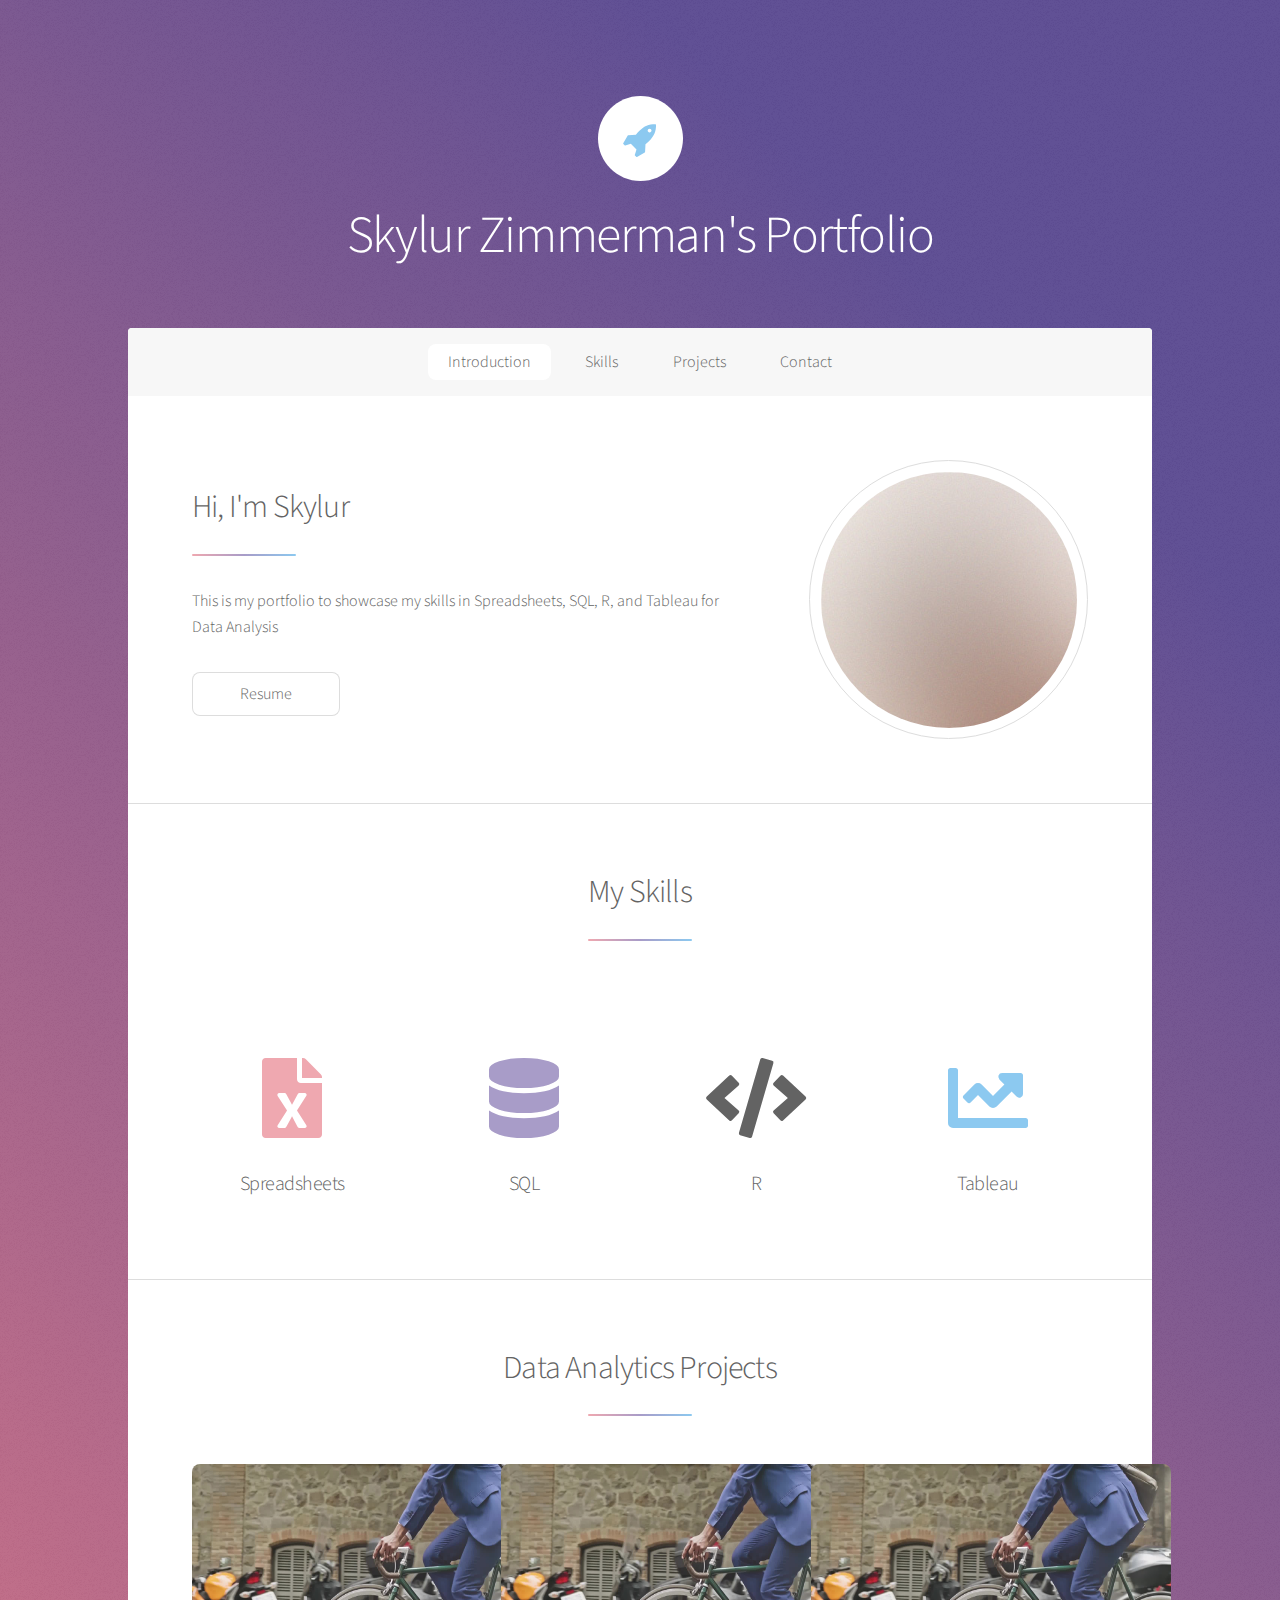
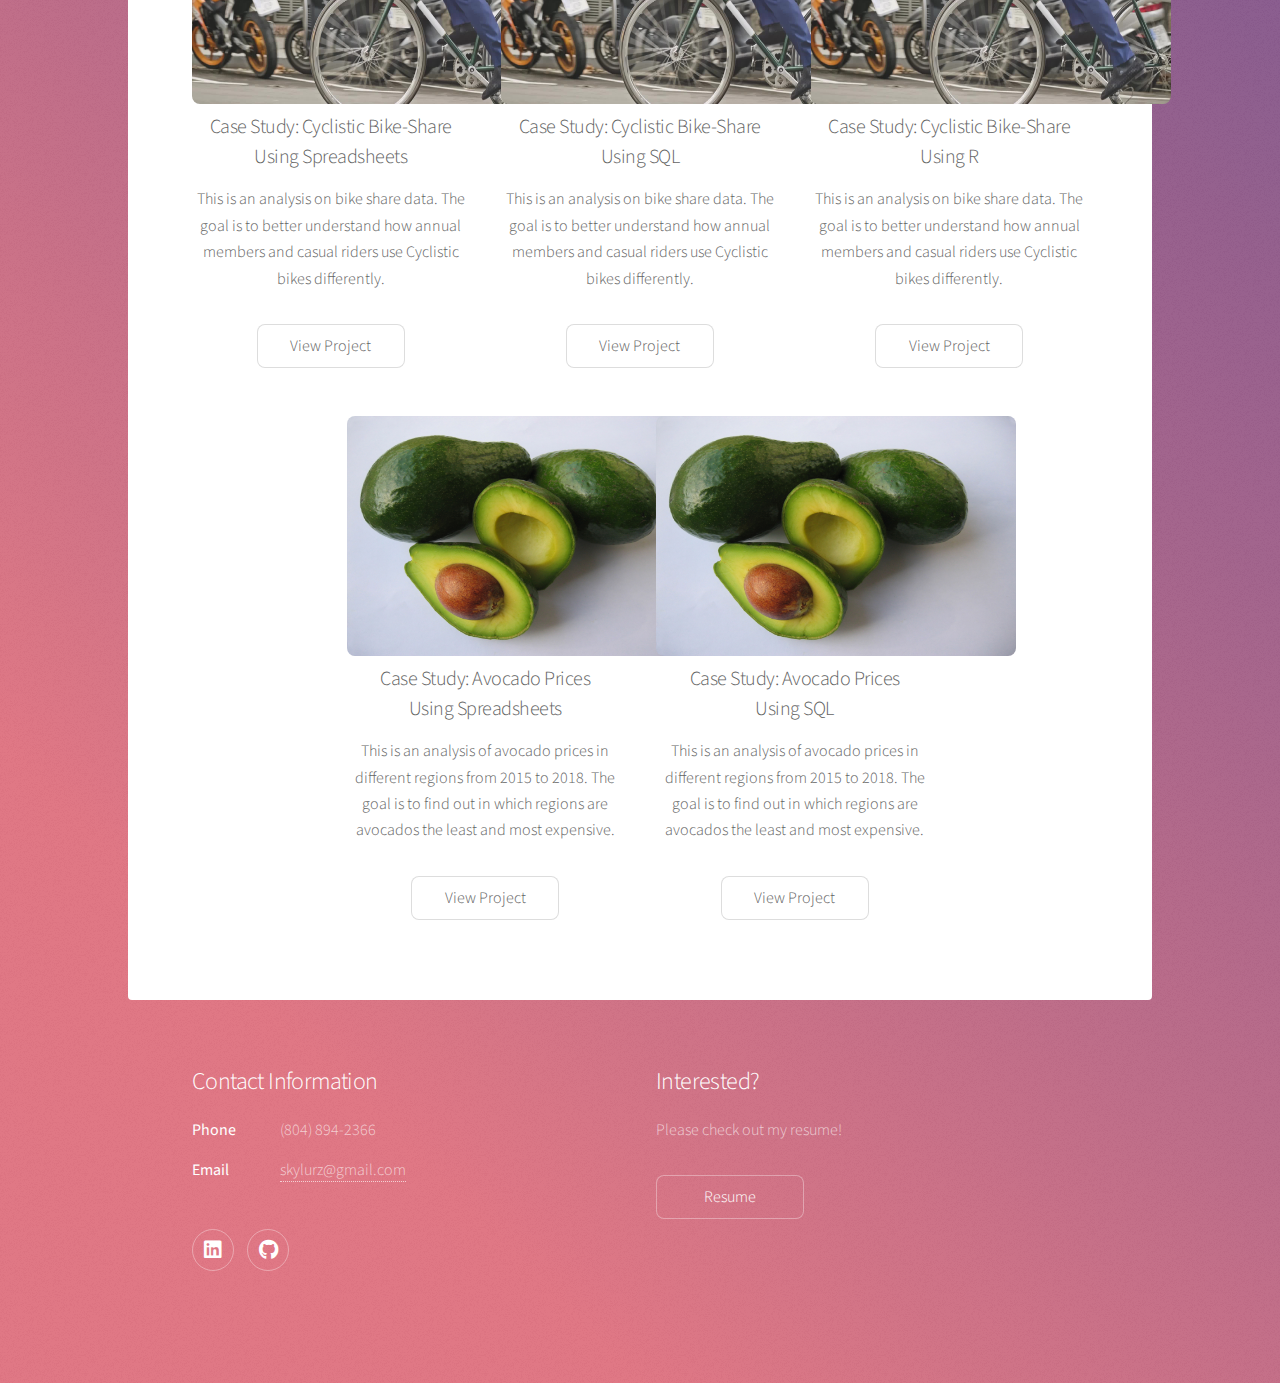
<file: index.html>
<!DOCTYPE HTML>
<html>
	<head>
		<title>Skylur Zimmerman's Portfolio</title>
		<meta charset="utf-8" />
		<meta name="viewport" content="width=device-width, initial-scale=1, user-scalable=no" />
		<link rel="stylesheet" href="assets/css/main.css" />
		<noscript><link rel="stylesheet" href="assets/css/noscript.css" /></noscript>
	</head>
	<body class="is-preload">

		<!-- Wrapper -->
			<div id="wrapper">

				<!-- Header -->
					<header id="header" class="alt">
						<span class="logo"><img src="images/logo.svg" alt="" /></span>
						<h1>Skylur Zimmerman's Portfolio</h1>
					</header>

				<!-- Nav -->
					<nav id="nav">
						<ul>
							<li><a href="#intro" class="active">Introduction</a></li>
							<li><a href="#first">Skills</a></li>
							<li><a href="#second">Projects</a></li>
							<li><a href="#footer">Contact</a></li>
						</ul>
					</nav>

				<!-- Main -->
					<div id="main">

						<!-- Introduction -->
							<section id="intro" class="main">
								<div class="spotlight">
									<div class="content">
										<header class="major">
											<h2>Hi, I'm Skylur</h2>
										</header>
										<p>This is my portfolio to showcase my skills in Spreadsheets, SQL, R, and Tableau for Data Analysis</p>
										<ul class="actions">
											<li><a href="https://drive.google.com/file/d/1KgQj6EDiNcDBH3-qG1HB0FAHi8ndaX87/view?usp=drive_link" class="button">Resume</a></li>
										</ul>
									</div>
									<span class="image"><img src="images/pic01.jpg" alt="" /></span>
								</div>
							</section>

						<!-- First Section -->
							<section id="first" class="main special">
								<header class="major">
									<h2>My Skills</h2>
								</header>
								<ul class="features">
									<li>
										<span class="icon solid style1 fa-file-excel" style="font-size: 80px;"></span>
										<h3>Spreadsheets</h3>
									</li>
									<li>
										<span class="icon solid style3 fa-database" style="font-size: 80px;"></span>
										<h3>SQL</h3>
									</li>
									<li>
										<span class="icon solid style8 fa-code" style="font-size: 80px;"></span>
										<h3>R</h3>
									</li>
									<li>
										<span class="icon solid style5 fa-chart-line" style="font-size: 80px;"></span>
										<h3>Tableau</h3>
									</li>
								</ul>
							</section>

						<!-- Second Section -->
							<section id="second" class="main special">
								<header class="major">
									<h2>Data Analytics Projects</h2>
								</header>
								<ul class="features">
									<li>
										<a class="image">
											<img src="images/bike.bmp" alt="" style="width: 360px;height: 240px;">
										</a>	
										<h3>Case Study: Cyclistic Bike-Share <br> Using Spreadsheets</h3>
										<p>This is an analysis on bike share data. The goal is to better understand how annual members and casual riders use Cyclistic bikes differently.</p>
										<a href="bike-share-spreadsheets.html" class="button">View Project</a>
									</li>
									<li>
										<a class="image">
											<img src="images/bike.bmp" alt="" style="width: 360px;height: 240px;">
										</a>	
										<h3>Case Study: Cyclistic Bike-Share <br> Using SQL</h3>
										<p>This is an analysis on bike share data. The goal is to better understand how annual members and casual riders use Cyclistic bikes differently.</p>
										<a href="bike-share-sql.html" class="button">View Project</a>
									</li>
									<li>
										<a class="image">
											<img src="images/bike.bmp" alt="" style="width: 360px;height: 240px;">
										</a>	
										<h3>Case Study: Cyclistic Bike-Share <br> Using R</h3>
										<p>This is an analysis on bike share data. The goal is to better understand how annual members and casual riders use Cyclistic bikes differently.</p>
										<a href="bike-share-r.html" class="button">View Project</a>
									</li>
								</ul>
								<ul class="features">
									<li>
										<a class="image">
											<img src="images/avocado.jpg" alt="" style="width: 360px;height: 240px;">
										</a>	
										<h3>Case Study: Avocado Prices <br> Using Spreadsheets</h3>
										<p>This is an analysis of avocado prices in different regions from 2015 to 2018. The goal is to find out in which regions are avocados the least and most expensive.</p>
										<a href="avocado-prices-spreadsheets.html" class="button">View Project</a>
									</li>
									<li>
										<a class="image">
											<img src="images/avocado.jpg" alt="" style="width: 360px;height: 240px;">
										</a>	
										<h3>Case Study: Avocado Prices <br> Using SQL</h3>
										<p>This is an analysis of avocado prices in different regions from 2015 to 2018. The goal is to find out in which regions are avocados the least and most expensive.</p>
										<a href="avocado-prices-sql.html" class="button">View Project</a>
									</li>
								</ul>
							</section>
					</div>

				<!-- Footer -->
					<footer id="footer">
						<section>
							<h2>Contact Information</h2>
							<dl class="alt">
								<dt>Phone</dt>
								<dd>(804) 894-2366</dd>
								<dt>Email</dt>
								<dd><a href="#">skylurz@gmail.com</a></dd>
							</dl>
							<ul class="icons">
								<li><a href="https://www.linkedin.com/in/skylur-zimmerman-b55b08107" class="icon brands fa-linkedin alt"><span class="label">Twitter</span></a></li>
								<li><a href="https://github.com/skyzim5/skyzim5.github.io" class="icon brands fa-github alt"><span class="label">GitHub</span></a></li>
							</ul>
						</section>
						<section>
							<h2>Interested?</h2>
							<p>Please check out my resume!</p>
							<ul class="actions">
								<li><a href="https://drive.google.com/file/d/1KgQj6EDiNcDBH3-qG1HB0FAHi8ndaX87/view?usp=drive_link" class="button">Resume</a></li>
							</ul>
						</section>
					</footer>
			</div>

		<!-- Scripts -->
			<script src="assets/js/jquery.min.js"></script>
			<script src="assets/js/jquery.scrollex.min.js"></script>
			<script src="assets/js/jquery.scrolly.min.js"></script>
			<script src="assets/js/browser.min.js"></script>
			<script src="assets/js/breakpoints.min.js"></script>
			<script src="assets/js/util.js"></script>
			<script src="assets/js/main.js"></script>

	</body>
</html>
</file>
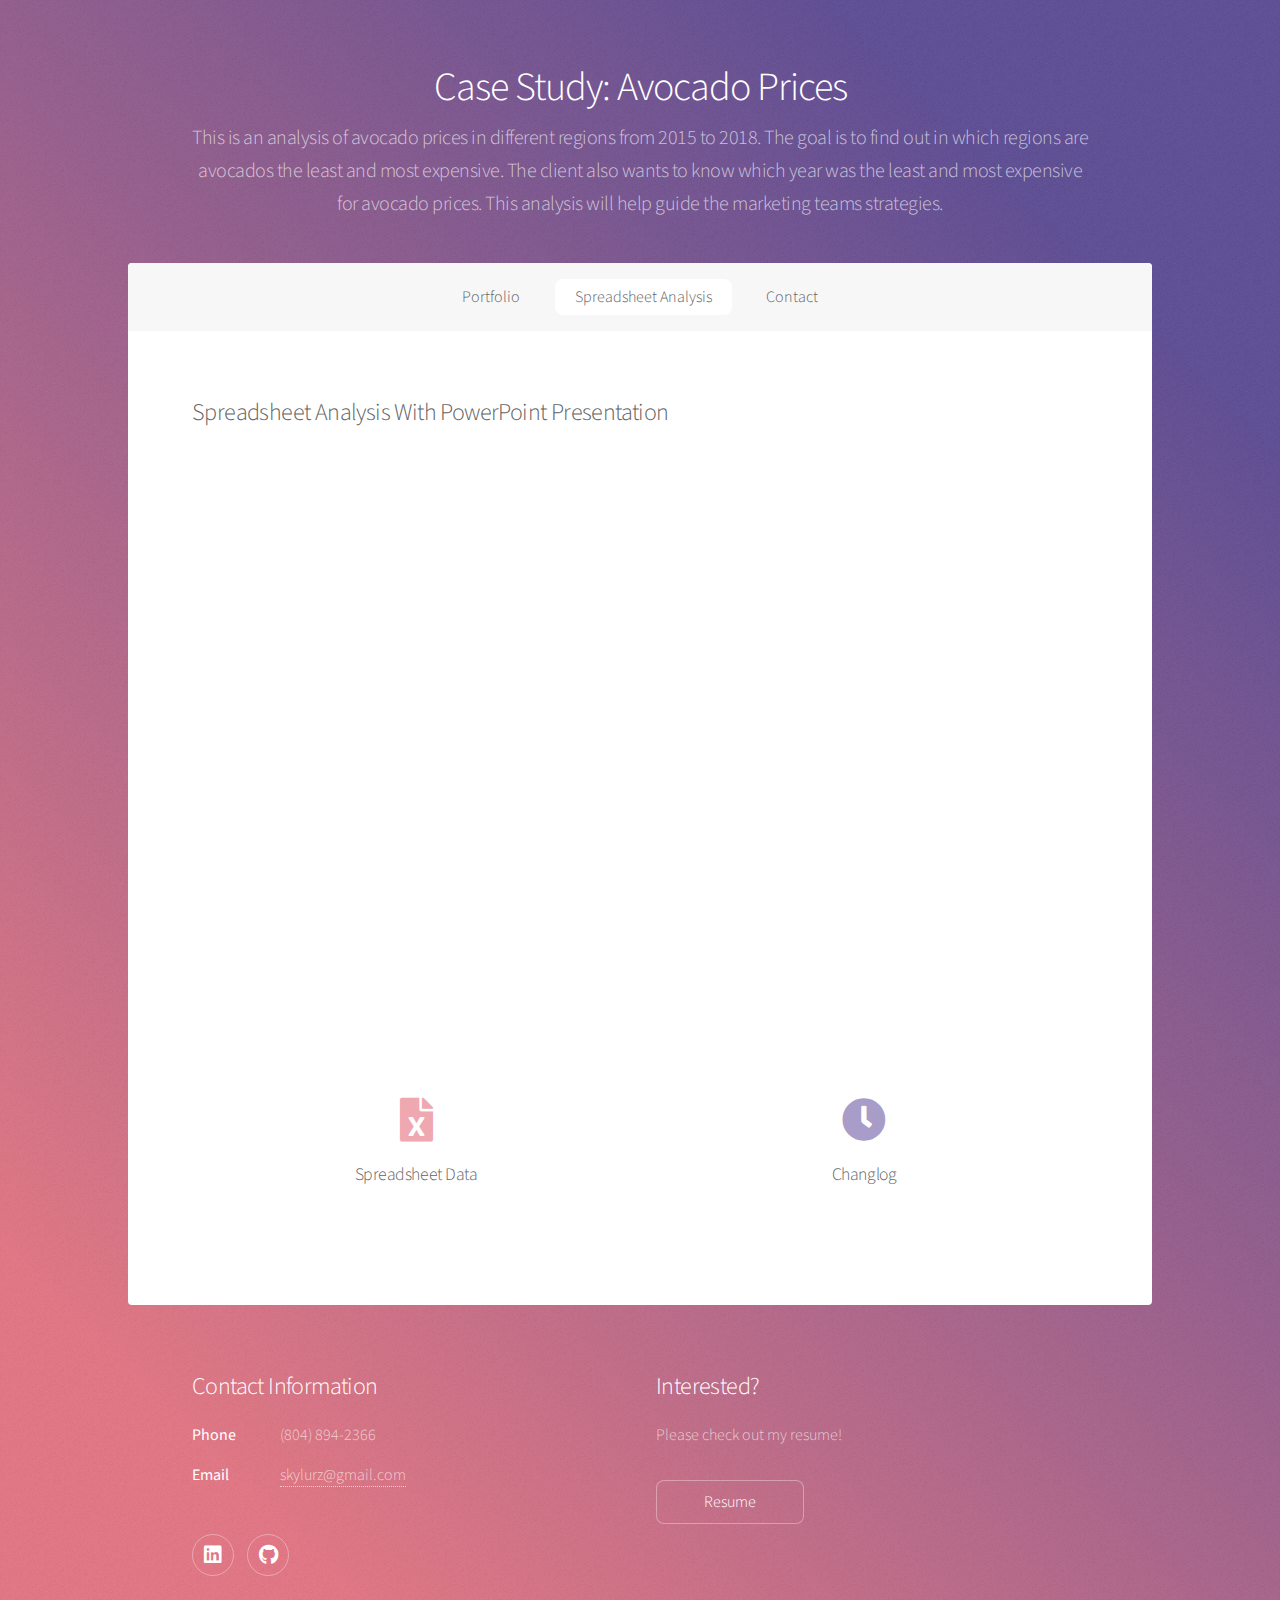
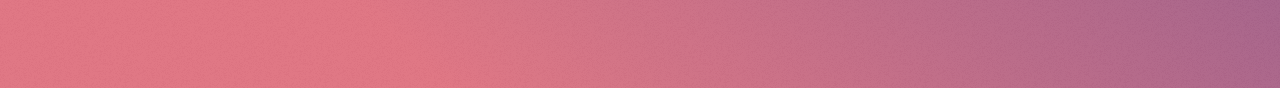
<file: avocado-prices-spreadsheets.html>
<!DOCTYPE HTML>
<html>
	<head>
		<title>Case Study: Avocado Prices</title>
		<meta charset="utf-8" />
		<meta name="viewport" content="width=device-width, initial-scale=1, user-scalable=no" />
		<link rel="stylesheet" href="assets/css/main.css" />
		<noscript><link rel="stylesheet" href="assets/css/noscript.css" /></noscript>
	</head>
	<body class="is-preload">

		<!-- Wrapper -->
			<div id="wrapper">

				<!-- Header -->
					<header id="header">
						<h1>Case Study: Avocado Prices</h1>
						<p>This is an analysis of avocado prices in different regions from 2015 to 2018. The goal is to find out in which regions are avocados the least and most expensive. The client also wants to know which year was the least and most expensive for avocado prices. This analysis will help guide the marketing teams strategies.</p>
					</header>

				<!-- Nav -->
					<nav id="nav">
						<ul>
							<li><a href="index.html" class="active">Portfolio</a></li>
							<li><a href="#Spreadsheet">Spreadsheet Analysis</a></li>
							<li><a href="#footer">Contact</a></li>
						</ul>
					</nav>

				<!-- Main -->
					<div id="main">

						<!-- Content -->
							<section id="Spreadsheet" class="main">
								<h2>Spreadsheet Analysis With PowerPoint Presentation</h2> 
								<iframe src='//docs.google.com/gview?url=https://skyzim5.github.io/images/avocadoprices.pptx&embedded=true' width='100%' height='600px' frameborder='0'></iframe>
								<ul class="statistics">
									<li>
										<a href="https://docs.google.com/spreadsheets/d/14un90LYfWfiEUXDE7AHAAS8J2O3xjTqp/edit?usp=drive_link&ouid=108943375540624371515&rtpof=true&sd=true">
										<span class="icon solid style1 fa-file-excel" style="font-size: 50px;"></span>
										<h4>Spreadsheet Data</h4>
										</a>
									</li>
									<li>
										<a href="https://docs.google.com/document/d/1eiZsAIm4y3wZRVhkxKmeCpixqyr407k4xWwDUXQIQYw/edit?usp=drive_link">
										<span class="icon solid style3 fa-clock" style="font-size: 50px;"></span>
										<h4>Changlog</h4>
										</a>
									</li>
								</ul>
							</section>

					</div>

				<!-- Footer -->
					<footer id="footer">
						<section>
							<h2>Contact Information</h2>
							<dl class="alt">
								<dt>Phone</dt>
								<dd>(804) 894-2366</dd>
								<dt>Email</dt>
								<dd><a href="#">skylurz@gmail.com</a></dd>
							</dl>
							<ul class="icons">
								<li><a href="https://www.linkedin.com/in/skylur-zimmerman-b55b08107" class="icon brands fa-linkedin alt"><span class="label">Twitter</span></a></li>
								<li><a href="https://github.com/skyzim5/skyzim5.github.io" class="icon brands fa-github alt"><span class="label">GitHub</span></a></li>
							</ul>
						</section>
						<section>
							<h2>Interested?</h2>
							<p>Please check out my resume!</p>
							<ul class="actions">
								<li><a href="https://drive.google.com/file/d/1KgQj6EDiNcDBH3-qG1HB0FAHi8ndaX87/view?usp=drive_link" class="button">Resume</a></li>
							</ul>
						</section>
					</footer>
			</div>

		<!-- Scripts -->
			<script src="assets/js/jquery.min.js"></script>
			<script src="assets/js/jquery.scrollex.min.js"></script>
			<script src="assets/js/jquery.scrolly.min.js"></script>
			<script src="assets/js/browser.min.js"></script>
			<script src="assets/js/breakpoints.min.js"></script>
			<script src="assets/js/util.js"></script>
			<script src="assets/js/main.js"></script>

	</body>
</html>
</file>
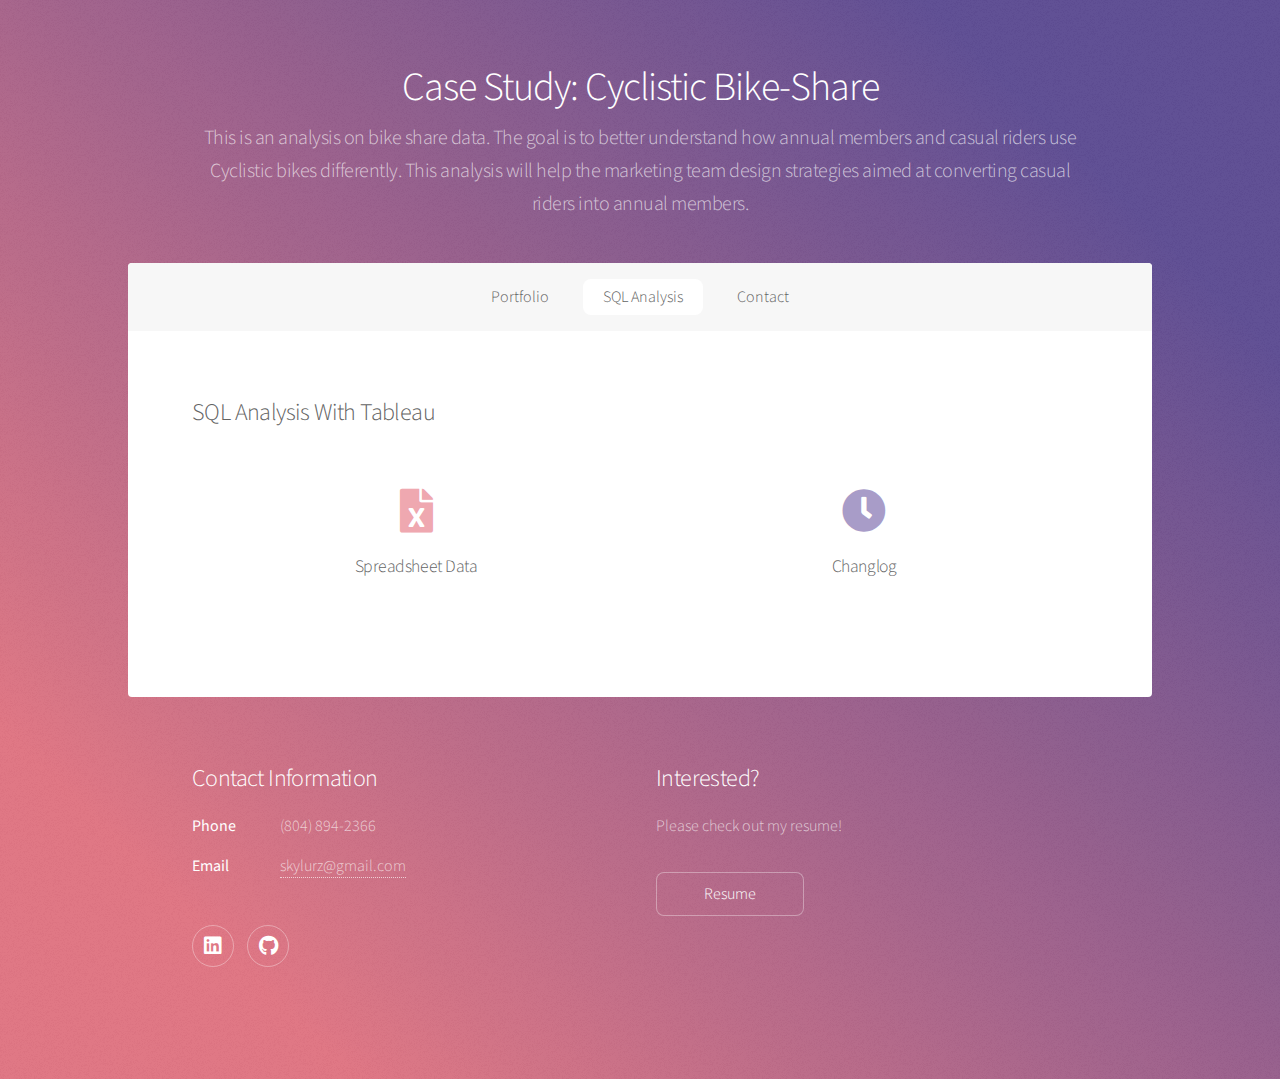
<file: avocado-prices-sql.html>
<!DOCTYPE HTML>
<html>
	<head>
		<title>Case Study: Cyclistic Bike-Share</title>
		<meta charset="utf-8" />
		<meta name="viewport" content="width=device-width, initial-scale=1, user-scalable=no" />
		<link rel="stylesheet" href="assets/css/main.css" />
		<noscript><link rel="stylesheet" href="assets/css/noscript.css" /></noscript>
	</head>
	<body class="is-preload">

		<!-- Wrapper -->
			<div id="wrapper">

				<!-- Header -->
					<header id="header">
						<h1>Case Study: Cyclistic Bike-Share</h1>
						<p>This is an analysis on bike share data. The goal is to better understand how annual members and casual riders use Cyclistic bikes differently. This analysis will help the marketing team design strategies aimed at converting casual riders into annual members.</p>
					</header>

				<!-- Nav -->
					<nav id="nav">
						<ul>
							<li><a href="index.html" class="active">Portfolio</a></li>
							<li><a href="#Spreadsheet">SQL Analysis</a></li>
							<li><a href="#footer">Contact</a></li>
						</ul>
					</nav>

				<!-- Main -->
					<div id="main">

						<!-- Content -->
							<section id="Spreadsheet" class="main">
								<h2>SQL Analysis With Tableau</h2>
								<div class='tableauPlaceholder' id='viz1707423881803' style='position: relative'><noscript><a href='#'><img alt='Dashboard 1 ' src='https:&#47;&#47;public.tableau.com&#47;static&#47;images&#47;Av&#47;AvocadoPrices_17074174933750&#47;Dashboard1&#47;1_rss.png' style='border: none' /></a></noscript><object class='tableauViz'  style='display:none;'><param name='host_url' value='https%3A%2F%2Fpublic.tableau.com%2F' /> <param name='embed_code_version' value='3' /> <param name='site_root' value='' /><param name='name' value='AvocadoPrices_17074174933750&#47;Dashboard1' /><param name='tabs' value='no' /><param name='toolbar' value='yes' /><param name='static_image' value='https:&#47;&#47;public.tableau.com&#47;static&#47;images&#47;Av&#47;AvocadoPrices_17074174933750&#47;Dashboard1&#47;1.png' /> <param name='animate_transition' value='yes' /><param name='display_static_image' value='yes' /><param name='display_spinner' value='yes' /><param name='display_overlay' value='yes' /><param name='display_count' value='yes' /><param name='language' value='en-US' /></object></div>

								<ul class="statistics">
									<li>
										<a href="https://docs.google.com/spreadsheets/d/1A6KtSmtP2SCNrxtq9DA6WSnsSEtqAndY/edit?usp=sharing&ouid=108943375540624371515&rtpof=true&sd=true">
										<span class="icon solid style1 fa-file-excel" style="font-size: 50px;"></span>
										<h4>Spreadsheet Data</h4>
										</a>
									</li>
									<li>
										<a href="https://docs.google.com/document/d/1JpStBwazuZXD87QNOGfdaIf5cOq77J4EBiqMKE6wWpA/edit?usp=sharing">
										<span class="icon solid style3 fa-clock" style="font-size: 50px;"></span>
										<h4>Changlog</h4>
										</a>
									</li>
								</ul>
							</section>

					</div>

				<!-- Footer -->
					<footer id="footer">
						<section>
							<h2>Contact Information</h2>
							<dl class="alt">
								<dt>Phone</dt>
								<dd>(804) 894-2366</dd>
								<dt>Email</dt>
								<dd><a href="#">skylurz@gmail.com</a></dd>
							</dl>
							<ul class="icons">
								<li><a href="https://www.linkedin.com/in/skylur-zimmerman-b55b08107" class="icon brands fa-linkedin alt"><span class="label">Twitter</span></a></li>
								<li><a href="https://github.com/skyzim5/skyzim5.github.io" class="icon brands fa-github alt"><span class="label">GitHub</span></a></li>
							</ul>
						</section>
						<section>
							<h2>Interested?</h2>
							<p>Please check out my resume!</p>
							<ul class="actions">
								<li><a href="https://drive.google.com/file/d/1KgQj6EDiNcDBH3-qG1HB0FAHi8ndaX87/view?usp=drive_link" class="button">Resume</a></li>
							</ul>
						</section>
					</footer>
			</div>

		<!-- Scripts -->
			<script src="assets/js/jquery.min.js"></script>
			<script src="assets/js/jquery.scrollex.min.js"></script>
			<script src="assets/js/jquery.scrolly.min.js"></script>
			<script src="assets/js/browser.min.js"></script>
			<script src="assets/js/breakpoints.min.js"></script>
			<script src="assets/js/util.js"></script>
			<script src="assets/js/main.js"></script>
			<script type='text/javascript'>                    var divElement = document.getElementById('viz1707423881803');                    var vizElement = divElement.getElementsByTagName('object')[0];                    if ( divElement.offsetWidth > 800 ) { vizElement.style.width='100%';vizElement.style.height=(divElement.offsetWidth*0.75)+'px';} else if ( divElement.offsetWidth > 500 ) { vizElement.style.width='100%';vizElement.style.height=(divElement.offsetWidth*0.75)+'px';} else { vizElement.style.width='100%';vizElement.style.height='727px';}                     var scriptElement = document.createElement('script');                    scriptElement.src = 'https://public.tableau.com/javascripts/api/viz_v1.js';                    vizElement.parentNode.insertBefore(scriptElement, vizElement);                </script>

	</body>
</html>
</file>
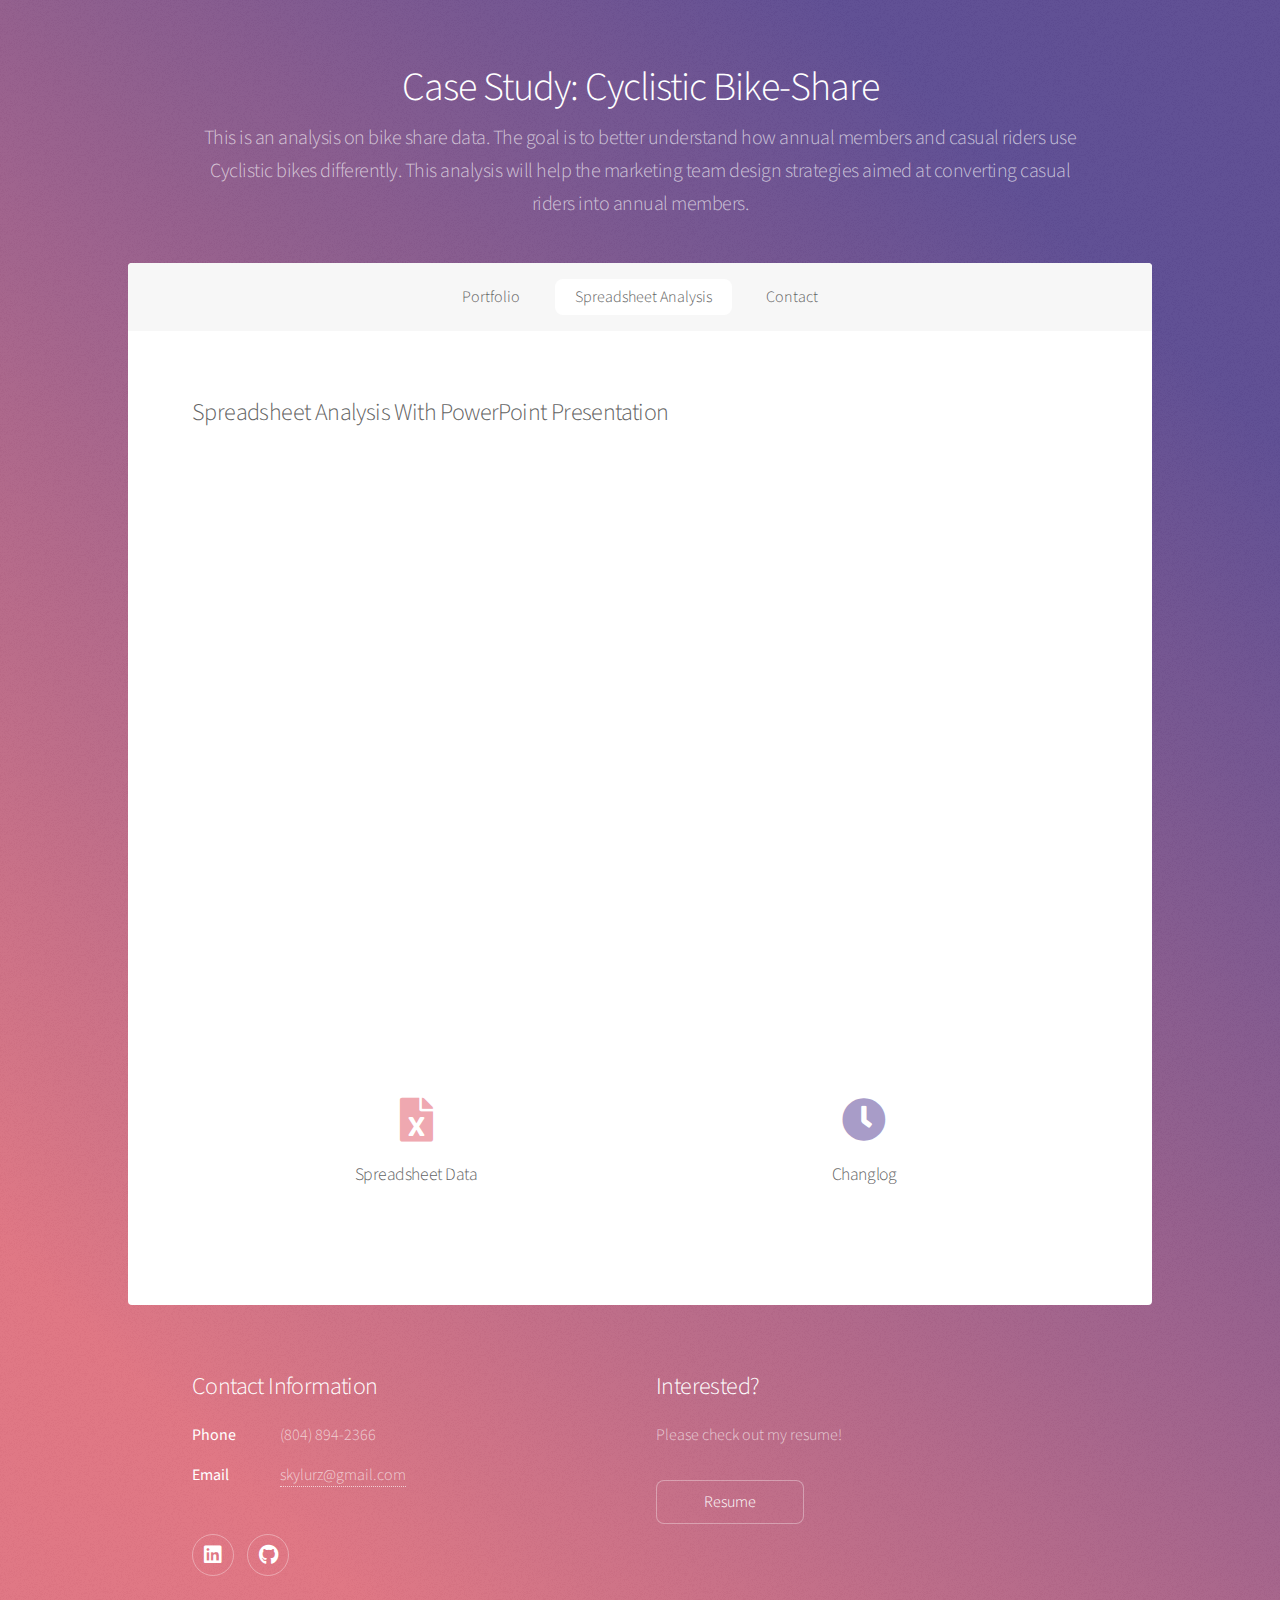
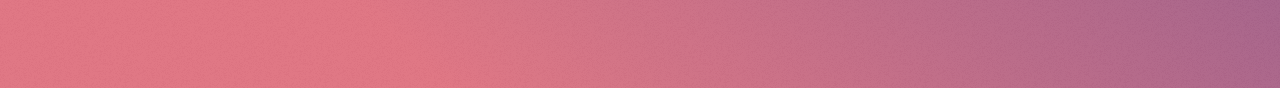
<file: bike-share-r.html>
<!DOCTYPE HTML>
<html>
	<head>
		<title>Case Study: Cyclistic Bike-Share</title>
		<meta charset="utf-8" />
		<meta name="viewport" content="width=device-width, initial-scale=1, user-scalable=no" />
		<link rel="stylesheet" href="assets/css/main.css" />
		<noscript><link rel="stylesheet" href="assets/css/noscript.css" /></noscript>
	</head>
	<body class="is-preload">

		<!-- Wrapper -->
			<div id="wrapper">

				<!-- Header -->
					<header id="header">
						<h1>Case Study: Cyclistic Bike-Share</h1>
						<p>This is an analysis on bike share data. The goal is to better understand how annual members and casual riders use Cyclistic bikes differently. This analysis will help the marketing team design strategies aimed at converting casual riders into annual members.</p>
					</header>

				<!-- Nav -->
					<nav id="nav">
						<ul>
							<li><a href="index.html" class="active">Portfolio</a></li>
							<li><a href="#Spreadsheet">Spreadsheet Analysis</a></li>
							<li><a href="#footer">Contact</a></li>
						</ul>
					</nav>

				<!-- Main -->
					<div id="main">

						<!-- Content -->
							<section id="Spreadsheet" class="main">
								<h2>Spreadsheet Analysis With PowerPoint Presentation</h2> 
								<iframe src='//docs.google.com/gview?url=https://skyzim5.github.io/images/bikeshare.pptx&embedded=true' width='100%' height='600px' frameborder='0'></iframe>
								<ul class="statistics">
									<li>
										<a href="https://docs.google.com/spreadsheets/d/1O-unVw8hsVn7iNH7MFUU44RdSCp3HXP9/edit?usp=drive_link&ouid=108943375540624371515&rtpof=true&sd=true">
										<span class="icon solid style1 fa-file-excel" style="font-size: 50px;"></span>
										<h4>Spreadsheet Data</h4>
										</a>
									</li>
									<li>
										<a href="https://docs.google.com/document/d/1sBhT82YU6ZZLq2P6F6oZBpkdzC61S3P2/edit?usp=drive_link&ouid=108943375540624371515&rtpof=true&sd=true">
										<span class="icon solid style3 fa-clock" style="font-size: 50px;"></span>
										<h4>Changlog</h4>
										</a>
									</li>
								</ul>
							</section>

					</div>

				<!-- Footer -->
					<footer id="footer">
						<section>
							<h2>Contact Information</h2>
							<dl class="alt">
								<dt>Phone</dt>
								<dd>(804) 894-2366</dd>
								<dt>Email</dt>
								<dd><a href="#">skylurz@gmail.com</a></dd>
							</dl>
							<ul class="icons">
								<li><a href="https://www.linkedin.com/in/skylur-zimmerman-b55b08107" class="icon brands fa-linkedin alt"><span class="label">Twitter</span></a></li>
								<li><a href="https://github.com/skyzim5/skyzim5.github.io" class="icon brands fa-github alt"><span class="label">GitHub</span></a></li>
							</ul>
						</section>
						<section>
							<h2>Interested?</h2>
							<p>Please check out my resume!</p>
							<ul class="actions">
								<li><a href="generic.html" class="button">Resume</a></li>
							</ul>
						</section>
					</footer>
			</div>

		<!-- Scripts -->
			<script src="assets/js/jquery.min.js"></script>
			<script src="assets/js/jquery.scrollex.min.js"></script>
			<script src="assets/js/jquery.scrolly.min.js"></script>
			<script src="assets/js/browser.min.js"></script>
			<script src="assets/js/breakpoints.min.js"></script>
			<script src="assets/js/util.js"></script>
			<script src="assets/js/main.js"></script>

	</body>
</html>
</file>
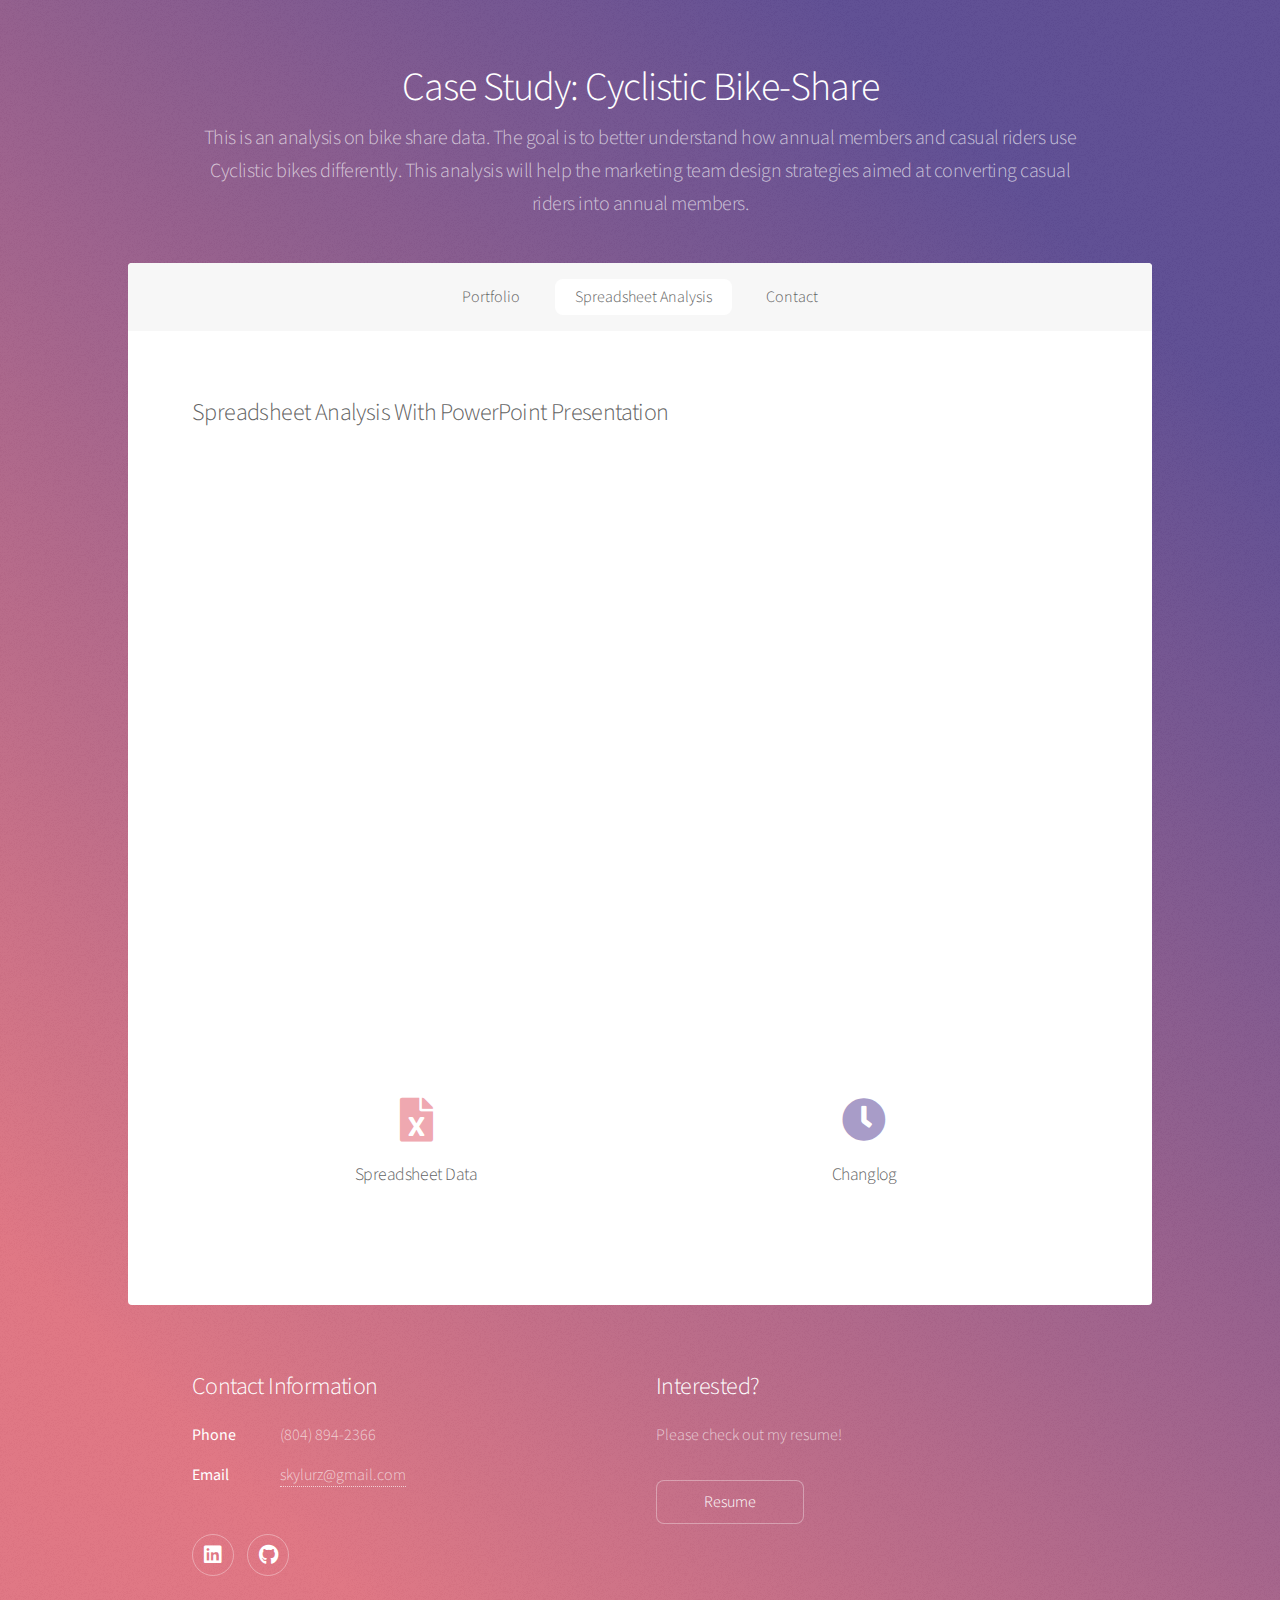
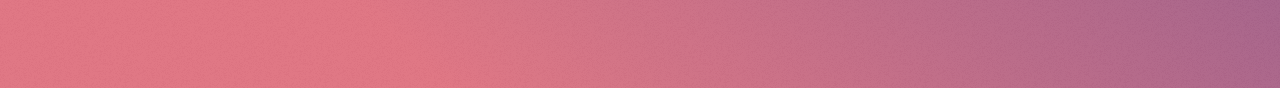
<file: bike-share-spreadsheets.html>
<!DOCTYPE HTML>
<html>
	<head>
		<title>Case Study: Cyclistic Bike-Share</title>
		<meta charset="utf-8" />
		<meta name="viewport" content="width=device-width, initial-scale=1, user-scalable=no" />
		<link rel="stylesheet" href="assets/css/main.css" />
		<noscript><link rel="stylesheet" href="assets/css/noscript.css" /></noscript>
	</head>
	<body class="is-preload">

		<!-- Wrapper -->
			<div id="wrapper">

				<!-- Header -->
					<header id="header">
						<h1>Case Study: Cyclistic Bike-Share</h1>
						<p>This is an analysis on bike share data. The goal is to better understand how annual members and casual riders use Cyclistic bikes differently. This analysis will help the marketing team design strategies aimed at converting casual riders into annual members.</p>
					</header>

				<!-- Nav -->
					<nav id="nav">
						<ul>
							<li><a href="index.html" class="active">Portfolio</a></li>
							<li><a href="#Spreadsheet">Spreadsheet Analysis</a></li>
							<li><a href="#footer">Contact</a></li>
						</ul>
					</nav>

				<!-- Main -->
					<div id="main">

						<!-- Content -->
							<section id="Spreadsheet" class="main">
								<h2>Spreadsheet Analysis With PowerPoint Presentation</h2> 
								<iframe src='//docs.google.com/gview?url=https://skyzim5.github.io/images/bikeshare.pptx&embedded=true' width='100%' height='600px' frameborder='0'></iframe>
								<ul class="statistics">
									<li>
										<a href="https://docs.google.com/spreadsheets/d/1O-unVw8hsVn7iNH7MFUU44RdSCp3HXP9/edit?usp=drive_link&ouid=108943375540624371515&rtpof=true&sd=true">
										<span class="icon solid style1 fa-file-excel" style="font-size: 50px;"></span>
										<h4>Spreadsheet Data</h4>
										</a>
									</li>
									<li>
										<a href="https://docs.google.com/document/d/1sBhT82YU6ZZLq2P6F6oZBpkdzC61S3P2/edit?usp=drive_link&ouid=108943375540624371515&rtpof=true&sd=true">
										<span class="icon solid style3 fa-clock" style="font-size: 50px;"></span>
										<h4>Changlog</h4>
										</a>
									</li>
								</ul>
							</section>

					</div>

				<!-- Footer -->
					<footer id="footer">
						<section>
							<h2>Contact Information</h2>
							<dl class="alt">
								<dt>Phone</dt>
								<dd>(804) 894-2366</dd>
								<dt>Email</dt>
								<dd><a href="#">skylurz@gmail.com</a></dd>
							</dl>
							<ul class="icons">
								<li><a href="https://www.linkedin.com/in/skylur-zimmerman-b55b08107" class="icon brands fa-linkedin alt"><span class="label">Twitter</span></a></li>
								<li><a href="https://github.com/skyzim5/skyzim5.github.io" class="icon brands fa-github alt"><span class="label">GitHub</span></a></li>
							</ul>
						</section>
						<section>
							<h2>Interested?</h2>
							<p>Please check out my resume!</p>
							<ul class="actions">
								<li><a href="https://drive.google.com/file/d/1KgQj6EDiNcDBH3-qG1HB0FAHi8ndaX87/view?usp=drive_link" class="button">Resume</a></li>
							</ul>
						</section>
					</footer>
			</div>

		<!-- Scripts -->
			<script src="assets/js/jquery.min.js"></script>
			<script src="assets/js/jquery.scrollex.min.js"></script>
			<script src="assets/js/jquery.scrolly.min.js"></script>
			<script src="assets/js/browser.min.js"></script>
			<script src="assets/js/breakpoints.min.js"></script>
			<script src="assets/js/util.js"></script>
			<script src="assets/js/main.js"></script>

	</body>
</html>
</file>
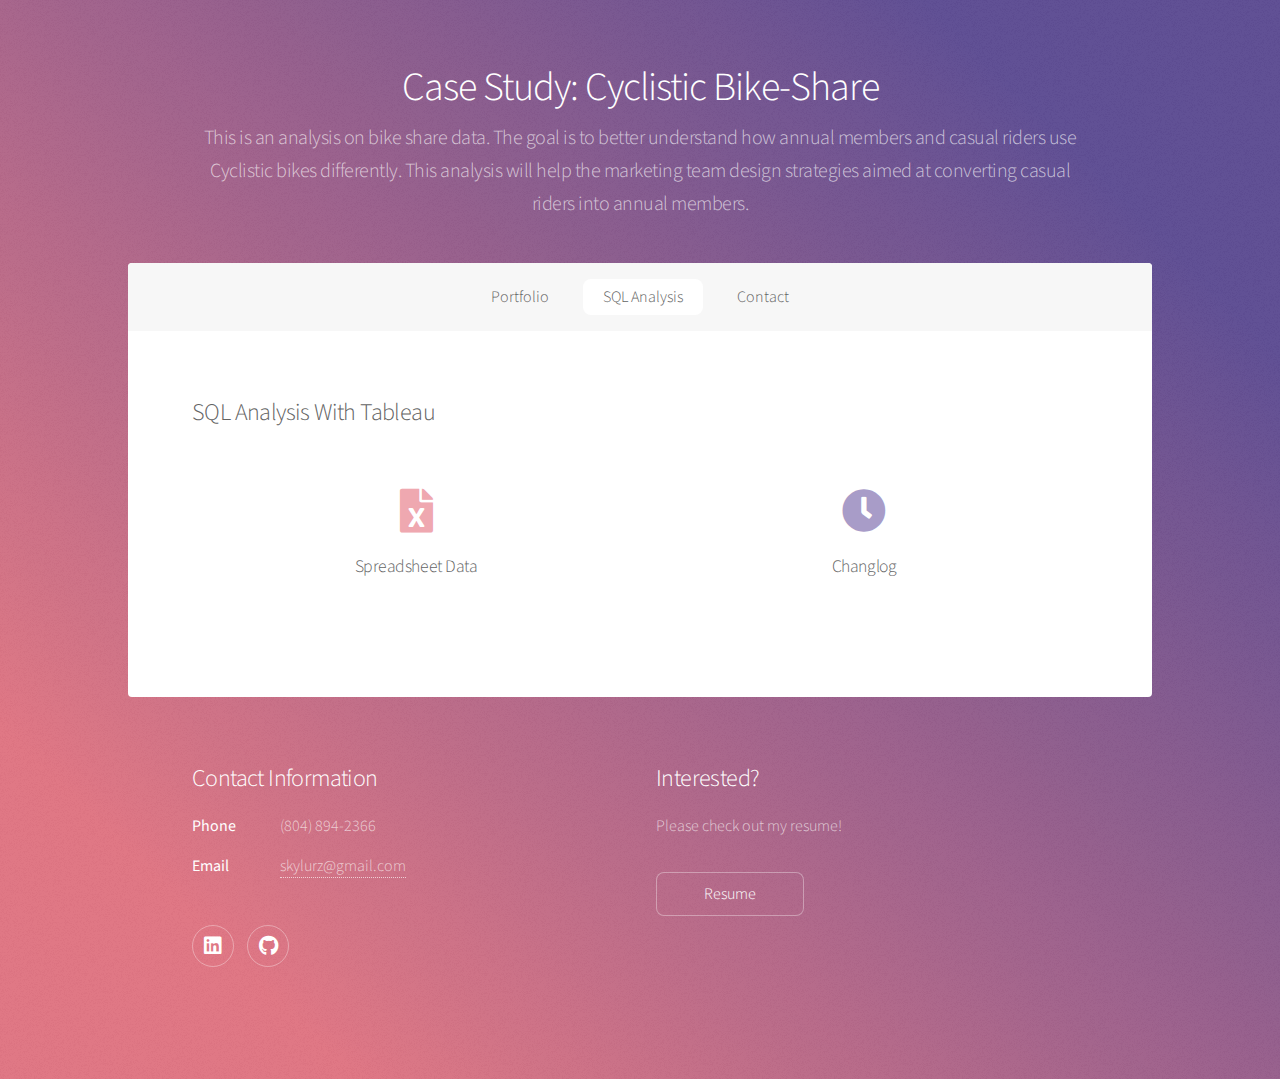
<file: bike-share-sql.html>
<!DOCTYPE HTML>
<html>
	<head>
		<title>Case Study: Cyclistic Bike-Share</title>
		<meta charset="utf-8" />
		<meta name="viewport" content="width=device-width, initial-scale=1, user-scalable=no" />
		<link rel="stylesheet" href="assets/css/main.css" />
		<noscript><link rel="stylesheet" href="assets/css/noscript.css" /></noscript>
	</head>
	<body class="is-preload">

		<!-- Wrapper -->
			<div id="wrapper">

				<!-- Header -->
					<header id="header">
						<h1>Case Study: Cyclistic Bike-Share</h1>
						<p>This is an analysis on bike share data. The goal is to better understand how annual members and casual riders use Cyclistic bikes differently. This analysis will help the marketing team design strategies aimed at converting casual riders into annual members.</p>
					</header>

				<!-- Nav -->
					<nav id="nav">
						<ul>
							<li><a href="index.html" class="active">Portfolio</a></li>
							<li><a href="#Spreadsheet">SQL Analysis</a></li>
							<li><a href="#footer">Contact</a></li>
						</ul>
					</nav>

				<!-- Main -->
					<div id="main">

						<!-- Content -->
							<section id="Spreadsheet" class="main">
								<h2>SQL Analysis With Tableau</h2> 
								<div class='tableauPlaceholder' id='viz1698948372927' style='position: relative'><noscript><a href='#'><img alt='Dashboard 1 ' src='https:&#47;&#47;public.tableau.com&#47;static&#47;images&#47;Bi&#47;BikeShare_16935940421760&#47;Dashboard1&#47;1_rss.png' style='border: none' /></a></noscript><object class='tableauViz'  style='display:none;'><param name='host_url' value='https%3A%2F%2Fpublic.tableau.com%2F' /> <param name='embed_code_version' value='3' /> <param name='site_root' value='' /><param name='name' value='BikeShare_16935940421760&#47;Dashboard1' /><param name='tabs' value='no' /><param name='toolbar' value='yes' /><param name='static_image' value='https:&#47;&#47;public.tableau.com&#47;static&#47;images&#47;Bi&#47;BikeShare_16935940421760&#47;Dashboard1&#47;1.png' /> <param name='animate_transition' value='yes' /><param name='display_static_image' value='yes' /><param name='display_spinner' value='yes' /><param name='display_overlay' value='yes' /><param name='display_count' value='yes' /><param name='language' value='en-US' /></object></div>

								<ul class="statistics">
									<li>
										<a href="https://docs.google.com/spreadsheets/d/1Cu_KGmUx6gI7_ZulKX4AM-v7p4DKkzAZkOJi3silB3Q/edit?usp=drive_link">
										<span class="icon solid style1 fa-file-excel" style="font-size: 50px;"></span>
										<h4>Spreadsheet Data</h4>
										</a>
									</li>
									<li>
										<a href="https://docs.google.com/document/d/1REDbAMS94ARBMXTHOuR4CbXFTa0mcHiB/edit?usp=drive_link&ouid=108943375540624371515&rtpof=true&sd=true">
										<span class="icon solid style3 fa-clock" style="font-size: 50px;"></span>
										<h4>Changlog</h4>
										</a>
									</li>
								</ul>
							</section>

					</div>

				<!-- Footer -->
					<footer id="footer">
						<section>
							<h2>Contact Information</h2>
							<dl class="alt">
								<dt>Phone</dt>
								<dd>(804) 894-2366</dd>
								<dt>Email</dt>
								<dd><a href="#">skylurz@gmail.com</a></dd>
							</dl>
							<ul class="icons">
								<li><a href="https://www.linkedin.com/in/skylur-zimmerman-b55b08107" class="icon brands fa-linkedin alt"><span class="label">Twitter</span></a></li>
								<li><a href="https://github.com/skyzim5/skyzim5.github.io" class="icon brands fa-github alt"><span class="label">GitHub</span></a></li>
							</ul>
						</section>
						<section>
							<h2>Interested?</h2>
							<p>Please check out my resume!</p>
							<ul class="actions">
								<li><a href="https://drive.google.com/file/d/1KgQj6EDiNcDBH3-qG1HB0FAHi8ndaX87/view?usp=drive_link" class="button">Resume</a></li>
							</ul>
						</section>
					</footer>
			</div>

		<!-- Scripts -->
			<script src="assets/js/jquery.min.js"></script>
			<script src="assets/js/jquery.scrollex.min.js"></script>
			<script src="assets/js/jquery.scrolly.min.js"></script>
			<script src="assets/js/browser.min.js"></script>
			<script src="assets/js/breakpoints.min.js"></script>
			<script src="assets/js/util.js"></script>
			<script src="assets/js/main.js"></script>
			<script type='text/javascript'>var divElement = document.getElementById('viz1698948372927');var vizElement = divElement.getElementsByTagName('object')[0];if ( divElement.offsetWidth > 800 ) { vizElement.style.width='100%';vizElement.style.height=(divElement.offsetWidth*0.75)+'px';} else if ( divElement.offsetWidth > 500 ) { vizElement.style.width='100%';vizElement.style.height=(divElement.offsetWidth*0.75)+'px';} else { vizElement.style.width='100%';vizElement.style.height='1477px';}var scriptElement = document.createElement('script');scriptElement.src = 'https://public.tableau.com/javascripts/api/viz_v1.js';vizElement.parentNode.insertBefore(scriptElement, vizElement);</script>

	</body>
</html>
</file>
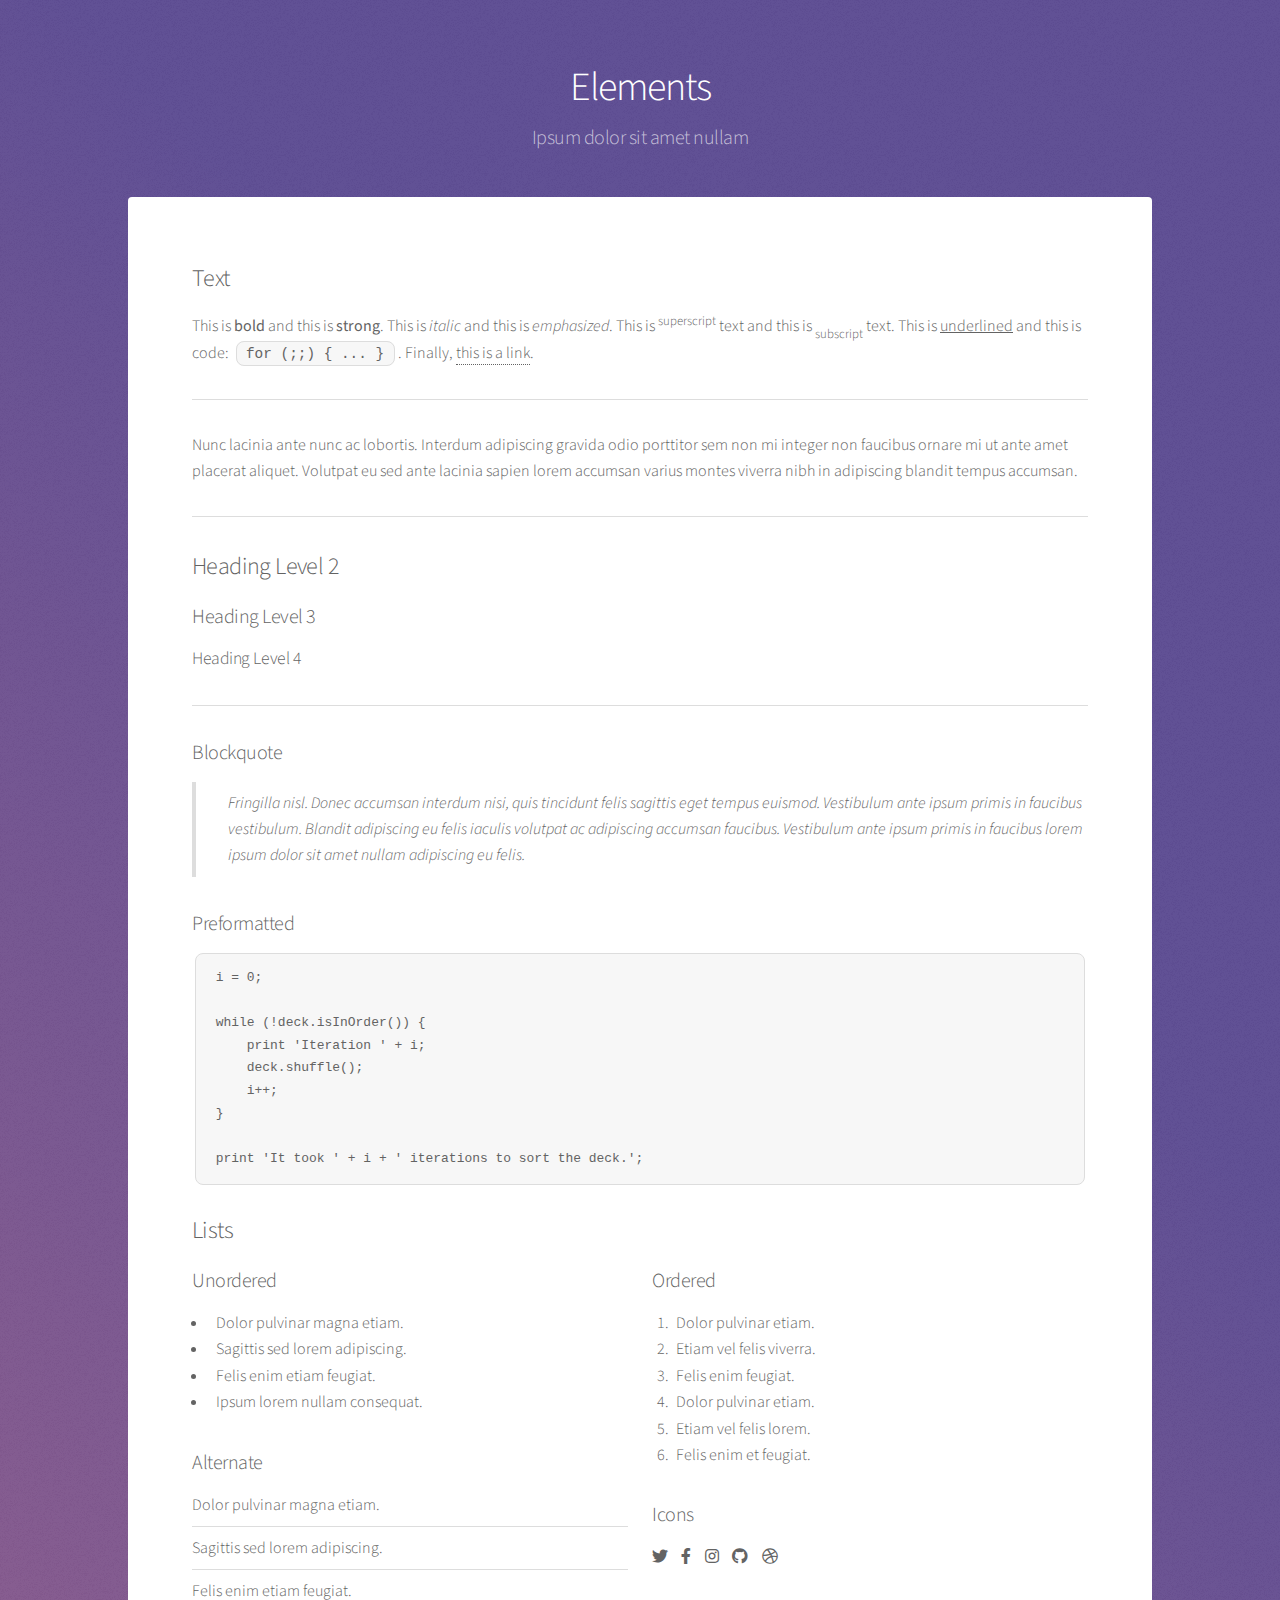
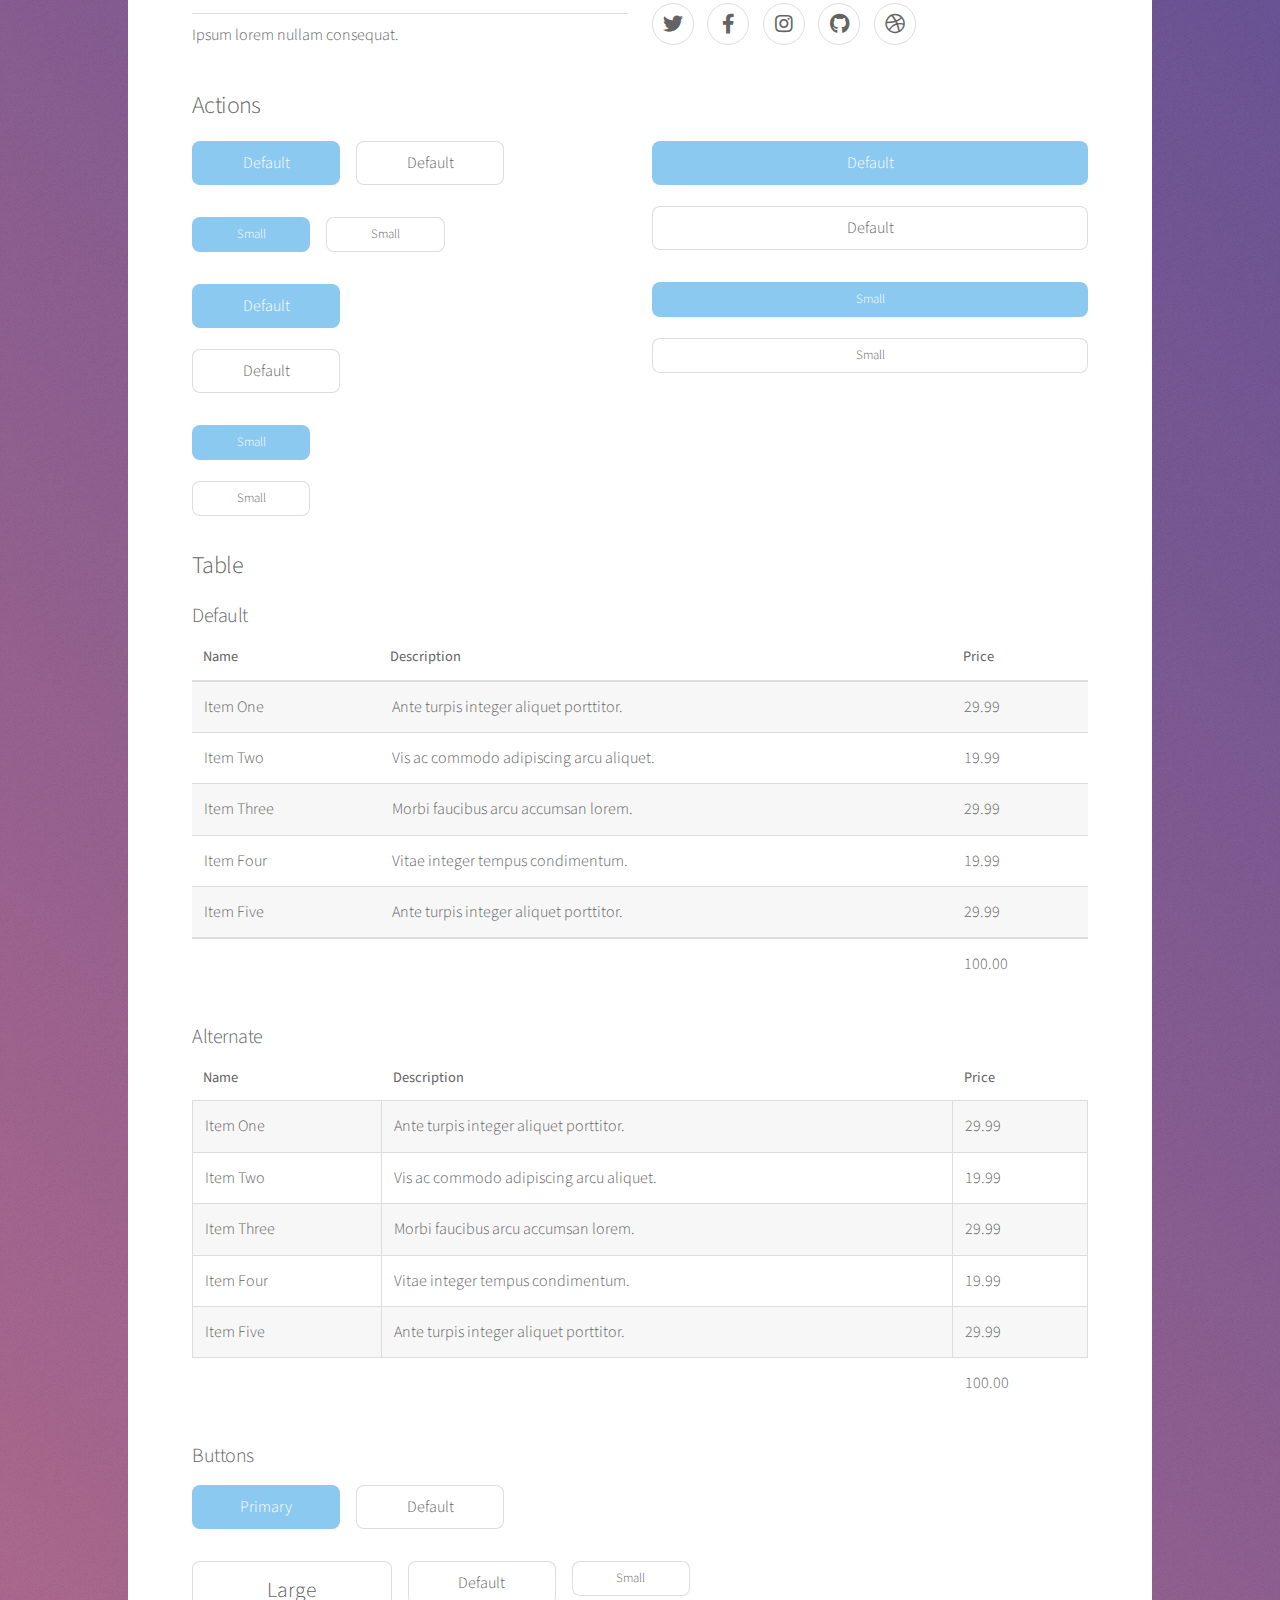
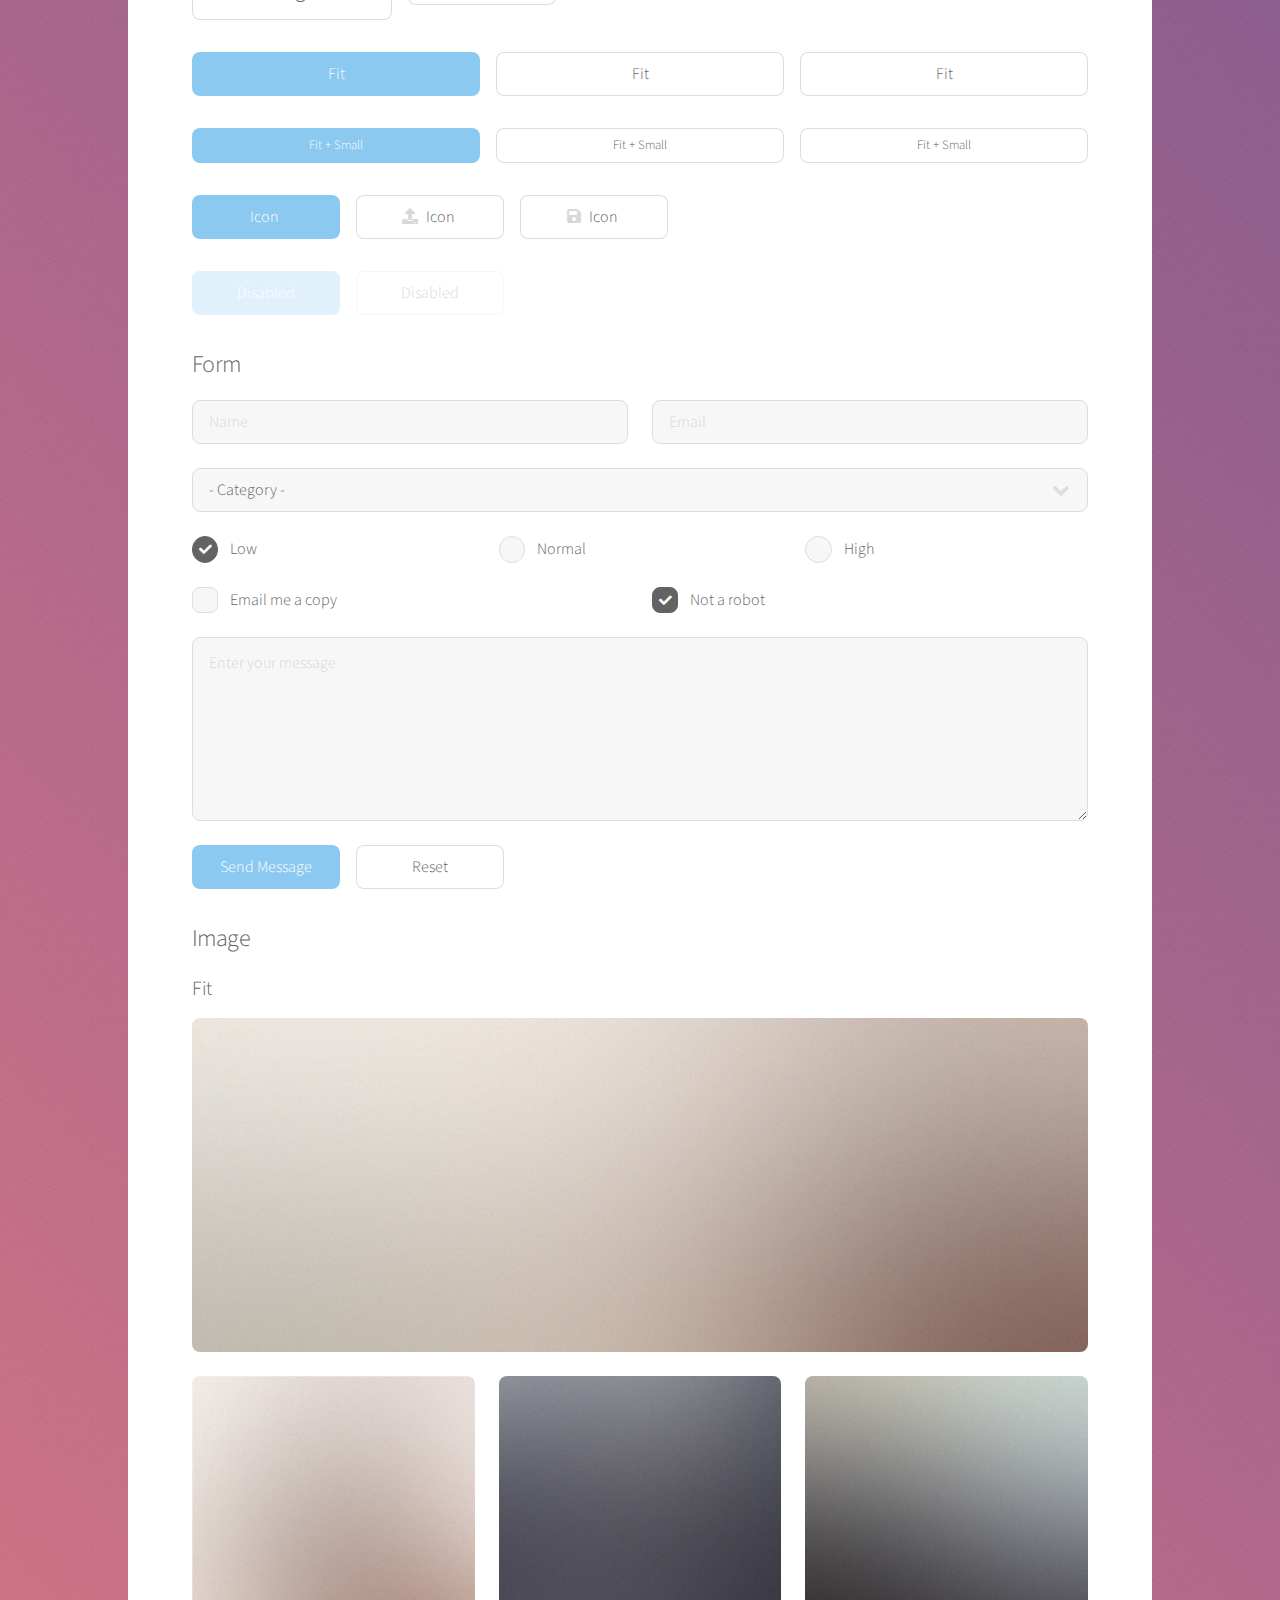
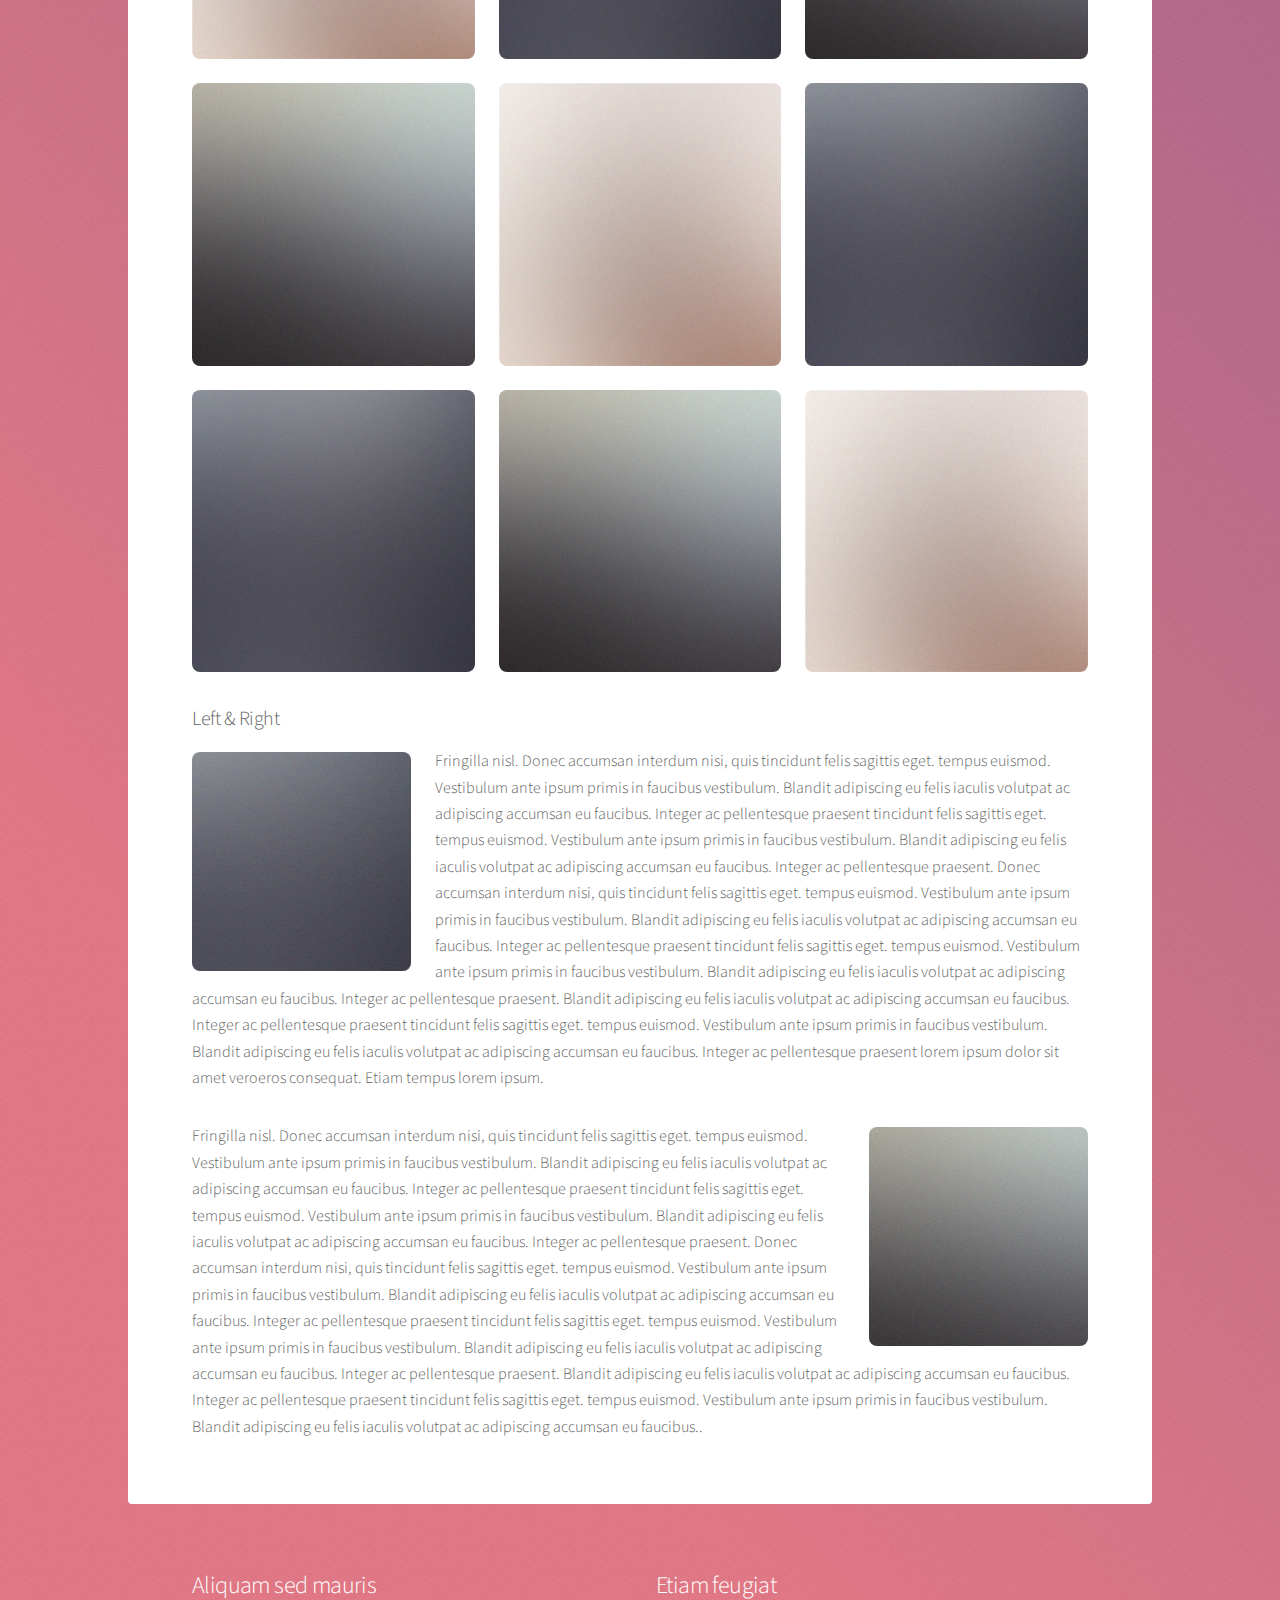
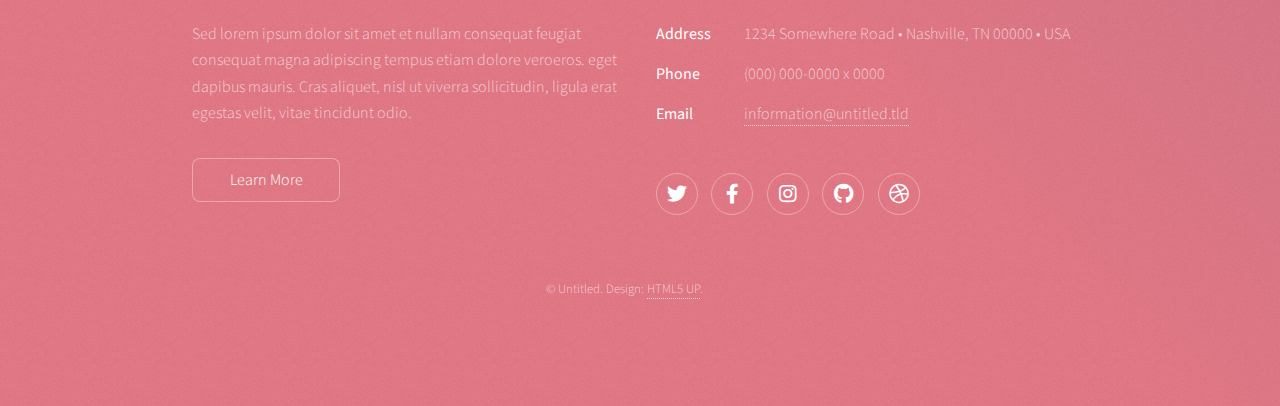
<file: elements.html>
<!DOCTYPE HTML>
<!--
	Stellar by HTML5 UP
	html5up.net | @ajlkn
	Free for personal and commercial use under the CCA 3.0 license (html5up.net/license)
-->
<html>
	<head>
		<title>Elements - Stellar by HTML5 UP</title>
		<meta charset="utf-8" />
		<meta name="viewport" content="width=device-width, initial-scale=1, user-scalable=no" />
		<link rel="stylesheet" href="assets/css/main.css" />
		<noscript><link rel="stylesheet" href="assets/css/noscript.css" /></noscript>
	</head>
	<body class="is-preload">

		<!-- Wrapper -->
			<div id="wrapper">

				<!-- Header -->
					<header id="header">
						<h1>Elements</h1>
						<p>Ipsum dolor sit amet nullam</p>
					</header>

				<!-- Main -->
					<div id="main">

						<!-- Content -->
							<section id="content" class="main">

								<!-- Text -->
									<section>
										<h2>Text</h2>
										<p>This is <b>bold</b> and this is <strong>strong</strong>. This is <i>italic</i> and this is <em>emphasized</em>.
										This is <sup>superscript</sup> text and this is <sub>subscript</sub> text.
										This is <u>underlined</u> and this is code: <code>for (;;) { ... }</code>. Finally, <a href="#">this is a link</a>.</p>
										<hr />
										<p>Nunc lacinia ante nunc ac lobortis. Interdum adipiscing gravida odio porttitor sem non mi integer non faucibus ornare mi ut ante amet placerat aliquet. Volutpat eu sed ante lacinia sapien lorem accumsan varius montes viverra nibh in adipiscing blandit tempus accumsan.</p>
										<hr />
										<h2>Heading Level 2</h2>
										<h3>Heading Level 3</h3>
										<h4>Heading Level 4</h4>
										<hr />
										<h3>Blockquote</h3>
										<blockquote>Fringilla nisl. Donec accumsan interdum nisi, quis tincidunt felis sagittis eget tempus euismod. Vestibulum ante ipsum primis in faucibus vestibulum. Blandit adipiscing eu felis iaculis volutpat ac adipiscing accumsan faucibus. Vestibulum ante ipsum primis in faucibus lorem ipsum dolor sit amet nullam adipiscing eu felis.</blockquote>
										<h3>Preformatted</h3>
										<pre><code>i = 0;

while (!deck.isInOrder()) {
    print 'Iteration ' + i;
    deck.shuffle();
    i++;
}

print 'It took ' + i + ' iterations to sort the deck.';</code></pre>
									</section>

								<!-- Lists -->
									<section>
										<h2>Lists</h2>
										<div class="row">
											<div class="col-6 col-12-medium">
												<h3>Unordered</h3>
												<ul>
													<li>Dolor pulvinar magna etiam.</li>
													<li>Sagittis sed lorem adipiscing.</li>
													<li>Felis enim etiam feugiat.</li>
													<li>Ipsum lorem nullam consequat.</li>
												</ul>
												<h3>Alternate</h3>
												<ul class="alt">
													<li>Dolor pulvinar magna etiam.</li>
													<li>Sagittis sed lorem adipiscing.</li>
													<li>Felis enim etiam feugiat.</li>
													<li>Ipsum lorem nullam consequat.</li>
												</ul>
											</div>
											<div class="col-6 col-12-medium">
												<h3>Ordered</h3>
												<ol>
													<li>Dolor pulvinar etiam.</li>
													<li>Etiam vel felis viverra.</li>
													<li>Felis enim feugiat.</li>
													<li>Dolor pulvinar etiam.</li>
													<li>Etiam vel felis lorem.</li>
													<li>Felis enim et feugiat.</li>
												</ol>
												<h3>Icons</h3>
												<ul class="icons">
													<li><a href="#" class="icon brands fa-twitter"><span class="label">Twitter</span></a></li>
													<li><a href="#" class="icon brands fa-facebook-f"><span class="label">Facebook</span></a></li>
													<li><a href="#" class="icon brands fa-instagram"><span class="label">Instagram</span></a></li>
													<li><a href="#" class="icon brands fa-github"><span class="label">GitHub</span></a></li>
													<li><a href="#" class="icon brands fa-dribbble"><span class="label">Dribbble</span></a></li>
												</ul>
												<ul class="icons">
													<li><a href="#" class="icon brands alt fa-twitter"><span class="label">Twitter</span></a></li>
													<li><a href="#" class="icon brands alt fa-facebook-f"><span class="label">Facebook</span></a></li>
													<li><a href="#" class="icon brands alt fa-instagram"><span class="label">Instagram</span></a></li>
													<li><a href="#" class="icon brands alt fa-github"><span class="label">GitHub</span></a></li>
													<li><a href="#" class="icon brands alt fa-dribbble"><span class="label">Dribbble</span></a></li>
												</ul>
											</div>
										</div>
										<h2>Actions</h2>
										<div class="row">
											<div class="col-6 col-12-medium">
												<ul class="actions">
													<li><a href="#" class="button primary">Default</a></li>
													<li><a href="#" class="button">Default</a></li>
												</ul>
												<ul class="actions small">
													<li><a href="#" class="button primary small">Small</a></li>
													<li><a href="#" class="button small">Small</a></li>
												</ul>
												<ul class="actions stacked">
													<li><a href="#" class="button primary">Default</a></li>
													<li><a href="#" class="button">Default</a></li>
												</ul>
												<ul class="actions stacked">
													<li><a href="#" class="button primary small">Small</a></li>
													<li><a href="#" class="button small">Small</a></li>
												</ul>
											</div>
											<div class="col-6 col-12-medium">
												<ul class="actions stacked">
													<li><a href="#" class="button primary fit">Default</a></li>
													<li><a href="#" class="button fit">Default</a></li>
												</ul>
												<ul class="actions stacked">
													<li><a href="#" class="button primary small fit">Small</a></li>
													<li><a href="#" class="button small fit">Small</a></li>
												</ul>
											</div>
										</div>
									</section>

								<!-- Table -->
									<section>
										<h2>Table</h2>
										<h3>Default</h3>
										<div class="table-wrapper">
											<table>
												<thead>
													<tr>
														<th>Name</th>
														<th>Description</th>
														<th>Price</th>
													</tr>
												</thead>
												<tbody>
													<tr>
														<td>Item One</td>
														<td>Ante turpis integer aliquet porttitor.</td>
														<td>29.99</td>
													</tr>
													<tr>
														<td>Item Two</td>
														<td>Vis ac commodo adipiscing arcu aliquet.</td>
														<td>19.99</td>
													</tr>
													<tr>
														<td>Item Three</td>
														<td> Morbi faucibus arcu accumsan lorem.</td>
														<td>29.99</td>
													</tr>
													<tr>
														<td>Item Four</td>
														<td>Vitae integer tempus condimentum.</td>
														<td>19.99</td>
													</tr>
													<tr>
														<td>Item Five</td>
														<td>Ante turpis integer aliquet porttitor.</td>
														<td>29.99</td>
													</tr>
												</tbody>
												<tfoot>
													<tr>
														<td colspan="2"></td>
														<td>100.00</td>
													</tr>
												</tfoot>
											</table>
										</div>

										<h3>Alternate</h3>
										<div class="table-wrapper">
											<table class="alt">
												<thead>
													<tr>
														<th>Name</th>
														<th>Description</th>
														<th>Price</th>
													</tr>
												</thead>
												<tbody>
													<tr>
														<td>Item One</td>
														<td>Ante turpis integer aliquet porttitor.</td>
														<td>29.99</td>
													</tr>
													<tr>
														<td>Item Two</td>
														<td>Vis ac commodo adipiscing arcu aliquet.</td>
														<td>19.99</td>
													</tr>
													<tr>
														<td>Item Three</td>
														<td> Morbi faucibus arcu accumsan lorem.</td>
														<td>29.99</td>
													</tr>
													<tr>
														<td>Item Four</td>
														<td>Vitae integer tempus condimentum.</td>
														<td>19.99</td>
													</tr>
													<tr>
														<td>Item Five</td>
														<td>Ante turpis integer aliquet porttitor.</td>
														<td>29.99</td>
													</tr>
												</tbody>
												<tfoot>
													<tr>
														<td colspan="2"></td>
														<td>100.00</td>
													</tr>
												</tfoot>
											</table>
										</div>
									</section>

								<!-- Buttons -->
									<section>
										<h3>Buttons</h3>
										<ul class="actions">
											<li><a href="#" class="button primary">Primary</a></li>
											<li><a href="#" class="button">Default</a></li>
										</ul>
										<ul class="actions">
											<li><a href="#" class="button large">Large</a></li>
											<li><a href="#" class="button">Default</a></li>
											<li><a href="#" class="button small">Small</a></li>
										</ul>
										<ul class="actions fit">
											<li><a href="#" class="button primary fit">Fit</a></li>
											<li><a href="#" class="button fit">Fit</a></li>
											<li><a href="#" class="button fit">Fit</a></li>
										</ul>
										<ul class="actions fit small">
											<li><a href="#" class="button primary fit small">Fit + Small</a></li>
											<li><a href="#" class="button fit small">Fit + Small</a></li>
											<li><a href="#" class="button fit small">Fit + Small</a></li>
										</ul>
										<ul class="actions">
											<li><a href="#" class="button primary icon solidfa-download">Icon</a></li>
											<li><a href="#" class="button icon solid fa-upload">Icon</a></li>
											<li><a href="#" class="button icon solid fa-save">Icon</a></li>
										</ul>
										<ul class="actions">
											<li><span class="button primary disabled">Disabled</span></li>
											<li><span class="button disabled">Disabled</span></li>
										</ul>
									</section>

								<!-- Form -->
									<section>
										<h2>Form</h2>
										<form method="post" action="#">
											<div class="row gtr-uniform">
												<div class="col-6 col-12-xsmall">
													<input type="text" name="demo-name" id="demo-name" value="" placeholder="Name" />
												</div>
												<div class="col-6 col-12-xsmall">
													<input type="email" name="demo-email" id="demo-email" value="" placeholder="Email" />
												</div>
												<div class="col-12">
													<select name="demo-category" id="demo-category">
														<option value="">- Category -</option>
														<option value="1">Manufacturing</option>
														<option value="1">Shipping</option>
														<option value="1">Administration</option>
														<option value="1">Human Resources</option>
													</select>
												</div>
												<div class="col-4 col-12-small">
													<input type="radio" id="demo-priority-low" name="demo-priority" checked>
													<label for="demo-priority-low">Low</label>
												</div>
												<div class="col-4 col-12-small">
													<input type="radio" id="demo-priority-normal" name="demo-priority">
													<label for="demo-priority-normal">Normal</label>
												</div>
												<div class="col-4 col-12-small">
													<input type="radio" id="demo-priority-high" name="demo-priority">
													<label for="demo-priority-high">High</label>
												</div>
												<div class="col-6 col-12-small">
													<input type="checkbox" id="demo-copy" name="demo-copy">
													<label for="demo-copy">Email me a copy</label>
												</div>
												<div class="col-6 col-12-small">
													<input type="checkbox" id="demo-human" name="demo-human" checked>
													<label for="demo-human">Not a robot</label>
												</div>
												<div class="col-12">
													<textarea name="demo-message" id="demo-message" placeholder="Enter your message" rows="6"></textarea>
												</div>
												<div class="col-12">
													<ul class="actions">
														<li><input type="submit" value="Send Message" class="primary" /></li>
														<li><input type="reset" value="Reset" /></li>
													</ul>
												</div>
											</div>
										</form>
									</section>

								<!-- Image -->
									<section>
										<h2>Image</h2>
										<h3>Fit</h3>
										<div class="box alt">
											<div class="row gtr-uniform">
												<div class="col-12"><span class="image fit"><img src="images/pic04.jpg" alt="" /></span></div>
												<div class="col-4"><span class="image fit"><img src="images/pic01.jpg" alt="" /></span></div>
												<div class="col-4"><span class="image fit"><img src="images/pic02.jpg" alt="" /></span></div>
												<div class="col-4"><span class="image fit"><img src="images/pic03.jpg" alt="" /></span></div>
												<div class="col-4"><span class="image fit"><img src="images/pic03.jpg" alt="" /></span></div>
												<div class="col-4"><span class="image fit"><img src="images/pic01.jpg" alt="" /></span></div>
												<div class="col-4"><span class="image fit"><img src="images/pic02.jpg" alt="" /></span></div>
												<div class="col-4"><span class="image fit"><img src="images/pic02.jpg" alt="" /></span></div>
												<div class="col-4"><span class="image fit"><img src="images/pic03.jpg" alt="" /></span></div>
												<div class="col-4"><span class="image fit"><img src="images/pic01.jpg" alt="" /></span></div>
											</div>
										</div>
										<h3>Left &amp; Right</h3>
										<p><span class="image left"><img src="images/pic05.jpg" alt="" /></span>Fringilla nisl. Donec accumsan interdum nisi, quis tincidunt felis sagittis eget. tempus euismod. Vestibulum ante ipsum primis in faucibus vestibulum. Blandit adipiscing eu felis iaculis volutpat ac adipiscing accumsan eu faucibus. Integer ac pellentesque praesent tincidunt felis sagittis eget. tempus euismod. Vestibulum ante ipsum primis in faucibus vestibulum. Blandit adipiscing eu felis iaculis volutpat ac adipiscing accumsan eu faucibus. Integer ac pellentesque praesent. Donec accumsan interdum nisi, quis tincidunt felis sagittis eget. tempus euismod. Vestibulum ante ipsum primis in faucibus vestibulum. Blandit adipiscing eu felis iaculis volutpat ac adipiscing accumsan eu faucibus. Integer ac pellentesque praesent tincidunt felis sagittis eget. tempus euismod. Vestibulum ante ipsum primis in faucibus vestibulum. Blandit adipiscing eu felis iaculis volutpat ac adipiscing accumsan eu faucibus. Integer ac pellentesque praesent. Blandit adipiscing eu felis iaculis volutpat ac adipiscing accumsan eu faucibus. Integer ac pellentesque praesent tincidunt felis sagittis eget. tempus euismod. Vestibulum ante ipsum primis in faucibus vestibulum. Blandit adipiscing eu felis iaculis volutpat ac adipiscing accumsan eu faucibus. Integer ac pellentesque praesent lorem ipsum dolor sit amet veroeros consequat. Etiam tempus lorem ipsum.</p>
										<p><span class="image right"><img src="images/pic06.jpg" alt="" /></span>Fringilla nisl. Donec accumsan interdum nisi, quis tincidunt felis sagittis eget. tempus euismod. Vestibulum ante ipsum primis in faucibus vestibulum. Blandit adipiscing eu felis iaculis volutpat ac adipiscing accumsan eu faucibus. Integer ac pellentesque praesent tincidunt felis sagittis eget. tempus euismod. Vestibulum ante ipsum primis in faucibus vestibulum. Blandit adipiscing eu felis iaculis volutpat ac adipiscing accumsan eu faucibus. Integer ac pellentesque praesent. Donec accumsan interdum nisi, quis tincidunt felis sagittis eget. tempus euismod. Vestibulum ante ipsum primis in faucibus vestibulum. Blandit adipiscing eu felis iaculis volutpat ac adipiscing accumsan eu faucibus. Integer ac pellentesque praesent tincidunt felis sagittis eget. tempus euismod. Vestibulum ante ipsum primis in faucibus vestibulum. Blandit adipiscing eu felis iaculis volutpat ac adipiscing accumsan eu faucibus. Integer ac pellentesque praesent. Blandit adipiscing eu felis iaculis volutpat ac adipiscing accumsan eu faucibus. Integer ac pellentesque praesent tincidunt felis sagittis eget. tempus euismod. Vestibulum ante ipsum primis in faucibus vestibulum. Blandit adipiscing eu felis iaculis volutpat ac adipiscing accumsan eu faucibus..</p>
									</section>

							</section>

					</div>

				<!-- Footer -->
					<footer id="footer">
						<section>
							<h2>Aliquam sed mauris</h2>
							<p>Sed lorem ipsum dolor sit amet et nullam consequat feugiat consequat magna adipiscing tempus etiam dolore veroeros. eget dapibus mauris. Cras aliquet, nisl ut viverra sollicitudin, ligula erat egestas velit, vitae tincidunt odio.</p>
							<ul class="actions">
								<li><a href="#" class="button">Learn More</a></li>
							</ul>
						</section>
						<section>
							<h2>Etiam feugiat</h2>
							<dl class="alt">
								<dt>Address</dt>
								<dd>1234 Somewhere Road &bull; Nashville, TN 00000 &bull; USA</dd>
								<dt>Phone</dt>
								<dd>(000) 000-0000 x 0000</dd>
								<dt>Email</dt>
								<dd><a href="#">information@untitled.tld</a></dd>
							</dl>
							<ul class="icons">
								<li><a href="#" class="icon brands fa-twitter alt"><span class="label">Twitter</span></a></li>
								<li><a href="#" class="icon brands fa-facebook-f alt"><span class="label">Facebook</span></a></li>
								<li><a href="#" class="icon brands fa-instagram alt"><span class="label">Instagram</span></a></li>
								<li><a href="#" class="icon brands fa-github alt"><span class="label">GitHub</span></a></li>
								<li><a href="#" class="icon brands fa-dribbble alt"><span class="label">Dribbble</span></a></li>
							</ul>
						</section>
						<p class="copyright">&copy; Untitled. Design: <a href="https://html5up.net">HTML5 UP</a>.</p>
					</footer>

			</div>

		<!-- Scripts -->
			<script src="assets/js/jquery.min.js"></script>
			<script src="assets/js/jquery.scrollex.min.js"></script>
			<script src="assets/js/jquery.scrolly.min.js"></script>
			<script src="assets/js/browser.min.js"></script>
			<script src="assets/js/breakpoints.min.js"></script>
			<script src="assets/js/util.js"></script>
			<script src="assets/js/main.js"></script>

	</body>
</html>
</file>
<file: assets/css/noscript.css>
/*
	Stellar by HTML5 UP
	html5up.net | @ajlkn
	Free for personal and commercial use under the CCA 3.0 license (html5up.net/license)
*/

/* Header */

	body.is-preload #header.alt > * {
		opacity: 1;
	}

	body.is-preload #header.alt .logo {
		-moz-transform: none;
		-webkit-transform: none;
		-ms-transform: none;
		transform: none;
	}
</file>
<file: assets/css/main.css>
@import url(fontawesome-all.min.css);
@import 'https://fonts.googleapis.com/css?family=Source+Sans+Pro:300,400';

/*
	Stellar by HTML5 UP
	html5up.net | @ajlkn
	Free for personal and commercial use under the CCA 3.0 license (html5up.net/license)
*/

html, body, div, span, applet, object,
iframe, h1, h2, h3, h4, h5, h6, p, blockquote,
pre, a, abbr, acronym, address, big, cite,
code, del, dfn, em, img, ins, kbd, q, s, samp,
small, strike, strong, sub, sup, tt, var, b,
u, i, center, dl, dt, dd, ol, ul, li, fieldset,
form, label, legend, table, caption, tbody,
tfoot, thead, tr, th, td, article, aside,
canvas, details, embed, figure, figcaption,
footer, header, hgroup, menu, nav, output, ruby,
section, summary, time, mark, audio, video {
	margin: 0;
	padding: 0;
	border: 0;
	font-size: 100%;
	font: inherit;
	vertical-align: baseline;}

article, aside, details, figcaption, figure,
footer, header, hgroup, menu, nav, section {
	display: block;}

body {
	line-height: 1;
}

ol, ul {
	list-style: none;
}

blockquote, q {
	quotes: none;
}

	blockquote:before, blockquote:after, q:before, q:after {
		content: '';
		content: none;
	}

table {
	border-collapse: collapse;
	border-spacing: 0;
}

body {
	-webkit-text-size-adjust: none;
}

mark {
	background-color: transparent;
	color: inherit;
}

input::-moz-focus-inner {
	border: 0;
	padding: 0;
}

input, select, textarea {
	-moz-appearance: none;
	-webkit-appearance: none;
	-ms-appearance: none;
	appearance: none;
}

/* Basic */

	@-ms-viewport {
		width: device-width;
	}

	body {
		-ms-overflow-style: scrollbar;
	}

	@media screen and (max-width: 480px) {

		html, body {
			min-width: 320px;
		}

	}

	html {
		box-sizing: border-box;
	}

	*, *:before, *:after {
		box-sizing: inherit;
	}

	body {
		background-color: #935d8c;
		background-image: url("images/overlay.png"), -moz-linear-gradient(45deg, #e37682 15%, #5f4d93 85%);
		background-image: url("images/overlay.png"), -webkit-linear-gradient(45deg, #e37682 15%, #5f4d93 85%);
		background-image: url("images/overlay.png"), -ms-linear-gradient(45deg, #e37682 15%, #5f4d93 85%);
		background-image: url("images/overlay.png"), linear-gradient(45deg, #e37682 15%, #5f4d93 85%);
	}

		body.is-preload *, body.is-preload *:before, body.is-preload *:after {
			-moz-animation: none !important;
			-webkit-animation: none !important;
			-ms-animation: none !important;
			animation: none !important;
			-moz-transition: none !important;
			-webkit-transition: none !important;
			-ms-transition: none !important;
			transition: none !important;
		}

/* Type */

	body {
		background-color: #935d8c;
		color: rgba(255, 255, 255, 0.65);
	}

	body, input, select, textarea {
		font-family: "Source Sans Pro", Helvetica, sans-serif;
		font-size: 17pt;
		font-weight: 300;
		line-height: 1.65;
	}

		@media screen and (max-width: 1680px) {

			body, input, select, textarea {
				font-size: 14pt;
			}

		}

		@media screen and (max-width: 1280px) {

			body, input, select, textarea {
				font-size: 12pt;
			}

		}

		@media screen and (max-width: 360px) {

			body, input, select, textarea {
				font-size: 11pt;
			}

		}

	a {
		-moz-transition: color 0.2s ease, border-bottom 0.2s ease;
		-webkit-transition: color 0.2s ease, border-bottom 0.2s ease;
		-ms-transition: color 0.2s ease, border-bottom 0.2s ease;
		transition: color 0.2s ease, border-bottom 0.2s ease;
		text-decoration: none;
		border-bottom: dotted 1px;
		color: inherit;
	}

		a:hover {
			border-bottom-color: transparent;
		}

	strong, b {
		font-weight: 400;
	}

	em, i {
		font-style: italic;
	}

	p {
		margin: 0 0 2em 0;
	}

		p.content {
			-moz-columns: 20em 2;
			-webkit-columns: 20em 2;
			-ms-columns: 20em 2;
			columns: 20em 2;
			-moz-column-gap: 2em;
			-webkit-column-gap: 2em;
			-ms-column-gap: 2em;
			column-gap: 2em;
			text-align: justify;
		}

	h1, h2, h3, h4, h5, h6 {
		font-weight: 300;
		line-height: 1.5;
		margin: 0 0 0.7em 0;
		letter-spacing: -0.025em;
	}

		h1 a, h2 a, h3 a, h4 a, h5 a, h6 a {
			color: inherit;
			text-decoration: none;
		}

	h1 {
		font-size: 2.5em;
		line-height: 1.2;
	}

	h2 {
		font-size: 1.5em;
	}

	h3 {
		font-size: 1.25em;
	}

	h4 {
		font-size: 1.1em;
	}

	h5 {
		font-size: 0.9em;
	}

	h6 {
		font-size: 0.7em;
	}

	@media screen and (max-width: 736px) {

		h1 {
			font-size: 2em;
		}

	}

	sub {
		font-size: 0.8em;
		position: relative;
		top: 0.5em;
	}

	sup {
		font-size: 0.8em;
		position: relative;
		top: -0.5em;
	}

	blockquote {
		border-left: solid 4px;
		font-style: italic;
		margin: 0 0 2em 0;
		padding: 0.5em 0 0.5em 2em;
	}

	code {
		border-radius: 8px;
		border: solid 1px;
		font-family: "Courier New", monospace;
		font-size: 0.9em;
		margin: 0 0.25em;
		padding: 0.25em 0.65em;
	}

	pre {
		-webkit-overflow-scrolling: touch;
		font-family: "Courier New", monospace;
		font-size: 0.9em;
		margin: 0 0 2em 0;
	}

		pre code {
			display: block;
			line-height: 1.75;
			padding: 1em 1.5em;
			overflow-x: auto;
		}

	hr {
		border: 0;
		border-bottom: solid 1px;
		margin: 2em 0;
	}

		hr.major {
			margin: 3em 0;
		}

	.align-left {
		text-align: left;
	}

	.align-center {
		text-align: center;
	}

	.align-right {
		text-align: right;
	}

	input, select, textarea {
		color: #ffffff;
	}

	a:hover {
		color: #ffffff;
	}

	strong, b {
		color: #ffffff;
	}

	h1, h2, h3, h4, h5, h6 {
		color: #ffffff;
	}

	blockquote {
		border-left-color: rgba(255, 255, 255, 0.35);
	}

	code {
		background: rgba(255, 255, 255, 0.075);
		border-color: rgba(255, 255, 255, 0.35);
	}

	hr {
		border-bottom-color: rgba(255, 255, 255, 0.35);
	}

/* Row */

	.row {
		display: flex;
		flex-wrap: wrap;
		box-sizing: border-box;
		align-items: stretch;
	}

		.row > * {
			box-sizing: border-box;
		}

		.row.gtr-uniform > * > :last-child {
			margin-bottom: 0;
		}

		.row.aln-left {
			justify-content: flex-start;
		}

		.row.aln-center {
			justify-content: center;
		}

		.row.aln-right {
			justify-content: flex-end;
		}

		.row.aln-top {
			align-items: flex-start;
		}

		.row.aln-middle {
			align-items: center;
		}

		.row.aln-bottom {
			align-items: flex-end;
		}

		.row > .imp {
			order: -1;
		}

		.row > .col-1 {
			width: 8.33333%;
		}

		.row > .off-1 {
			margin-left: 8.33333%;
		}

		.row > .col-2 {
			width: 16.66667%;
		}

		.row > .off-2 {
			margin-left: 16.66667%;
		}

		.row > .col-3 {
			width: 25%;
		}

		.row > .off-3 {
			margin-left: 25%;
		}

		.row > .col-4 {
			width: 33.33333%;
		}

		.row > .off-4 {
			margin-left: 33.33333%;
		}

		.row > .col-5 {
			width: 41.66667%;
		}

		.row > .off-5 {
			margin-left: 41.66667%;
		}

		.row > .col-6 {
			width: 50%;
		}

		.row > .off-6 {
			margin-left: 50%;
		}

		.row > .col-7 {
			width: 58.33333%;
		}

		.row > .off-7 {
			margin-left: 58.33333%;
		}

		.row > .col-8 {
			width: 66.66667%;
		}

		.row > .off-8 {
			margin-left: 66.66667%;
		}

		.row > .col-9 {
			width: 75%;
		}

		.row > .off-9 {
			margin-left: 75%;
		}

		.row > .col-10 {
			width: 83.33333%;
		}

		.row > .off-10 {
			margin-left: 83.33333%;
		}

		.row > .col-11 {
			width: 91.66667%;
		}

		.row > .off-11 {
			margin-left: 91.66667%;
		}

		.row > .col-12 {
			width: 100%;
		}

		.row > .off-12 {
			margin-left: 100%;
		}

		.row.gtr-0 {
			margin-top: 0;
			margin-left: 0em;
		}

			.row.gtr-0 > * {
				padding: 0 0 0 0em;
			}

			.row.gtr-0.gtr-uniform {
				margin-top: 0em;
			}

				.row.gtr-0.gtr-uniform > * {
					padding-top: 0em;
				}

		.row.gtr-25 {
			margin-top: 0;
			margin-left: -0.375em;
		}

			.row.gtr-25 > * {
				padding: 0 0 0 0.375em;
			}

			.row.gtr-25.gtr-uniform {
				margin-top: -0.375em;
			}

				.row.gtr-25.gtr-uniform > * {
					padding-top: 0.375em;
				}

		.row.gtr-50 {
			margin-top: 0;
			margin-left: -0.75em;
		}

			.row.gtr-50 > * {
				padding: 0 0 0 0.75em;
			}

			.row.gtr-50.gtr-uniform {
				margin-top: -0.75em;
			}

				.row.gtr-50.gtr-uniform > * {
					padding-top: 0.75em;
				}

		.row {
			margin-top: 0;
			margin-left: -1.5em;
		}

			.row > * {
				padding: 0 0 0 1.5em;
			}

			.row.gtr-uniform {
				margin-top: -1.5em;
			}

				.row.gtr-uniform > * {
					padding-top: 1.5em;
				}

		.row.gtr-150 {
			margin-top: 0;
			margin-left: -2.25em;
		}

			.row.gtr-150 > * {
				padding: 0 0 0 2.25em;
			}

			.row.gtr-150.gtr-uniform {
				margin-top: -2.25em;
			}

				.row.gtr-150.gtr-uniform > * {
					padding-top: 2.25em;
				}

		.row.gtr-200 {
			margin-top: 0;
			margin-left: -3em;
		}

			.row.gtr-200 > * {
				padding: 0 0 0 3em;
			}

			.row.gtr-200.gtr-uniform {
				margin-top: -3em;
			}

				.row.gtr-200.gtr-uniform > * {
					padding-top: 3em;
				}

		@media screen and (max-width: 1680px) {

			.row {
				display: flex;
				flex-wrap: wrap;
				box-sizing: border-box;
				align-items: stretch;
			}

				.row > * {
					box-sizing: border-box;
				}

				.row.gtr-uniform > * > :last-child {
					margin-bottom: 0;
				}

				.row.aln-left {
					justify-content: flex-start;
				}

				.row.aln-center {
					justify-content: center;
				}

				.row.aln-right {
					justify-content: flex-end;
				}

				.row.aln-top {
					align-items: flex-start;
				}

				.row.aln-middle {
					align-items: center;
				}

				.row.aln-bottom {
					align-items: flex-end;
				}

				.row > .imp-xlarge {
					order: -1;
				}

				.row > .col-1-xlarge {
					width: 8.33333%;
				}

				.row > .off-1-xlarge {
					margin-left: 8.33333%;
				}

				.row > .col-2-xlarge {
					width: 16.66667%;
				}

				.row > .off-2-xlarge {
					margin-left: 16.66667%;
				}

				.row > .col-3-xlarge {
					width: 25%;
				}

				.row > .off-3-xlarge {
					margin-left: 25%;
				}

				.row > .col-4-xlarge {
					width: 33.33333%;
				}

				.row > .off-4-xlarge {
					margin-left: 33.33333%;
				}

				.row > .col-5-xlarge {
					width: 41.66667%;
				}

				.row > .off-5-xlarge {
					margin-left: 41.66667%;
				}

				.row > .col-6-xlarge {
					width: 50%;
				}

				.row > .off-6-xlarge {
					margin-left: 50%;
				}

				.row > .col-7-xlarge {
					width: 58.33333%;
				}

				.row > .off-7-xlarge {
					margin-left: 58.33333%;
				}

				.row > .col-8-xlarge {
					width: 66.66667%;
				}

				.row > .off-8-xlarge {
					margin-left: 66.66667%;
				}

				.row > .col-9-xlarge {
					width: 75%;
				}

				.row > .off-9-xlarge {
					margin-left: 75%;
				}

				.row > .col-10-xlarge {
					width: 83.33333%;
				}

				.row > .off-10-xlarge {
					margin-left: 83.33333%;
				}

				.row > .col-11-xlarge {
					width: 91.66667%;
				}

				.row > .off-11-xlarge {
					margin-left: 91.66667%;
				}

				.row > .col-12-xlarge {
					width: 100%;
				}

				.row > .off-12-xlarge {
					margin-left: 100%;
				}

				.row.gtr-0 {
					margin-top: 0;
					margin-left: 0em;
				}

					.row.gtr-0 > * {
						padding: 0 0 0 0em;
					}

					.row.gtr-0.gtr-uniform {
						margin-top: 0em;
					}

						.row.gtr-0.gtr-uniform > * {
							padding-top: 0em;
						}

				.row.gtr-25 {
					margin-top: 0;
					margin-left: -0.375em;
				}

					.row.gtr-25 > * {
						padding: 0 0 0 0.375em;
					}

					.row.gtr-25.gtr-uniform {
						margin-top: -0.375em;
					}

						.row.gtr-25.gtr-uniform > * {
							padding-top: 0.375em;
						}

				.row.gtr-50 {
					margin-top: 0;
					margin-left: -0.75em;
				}

					.row.gtr-50 > * {
						padding: 0 0 0 0.75em;
					}

					.row.gtr-50.gtr-uniform {
						margin-top: -0.75em;
					}

						.row.gtr-50.gtr-uniform > * {
							padding-top: 0.75em;
						}

				.row {
					margin-top: 0;
					margin-left: -1.5em;
				}

					.row > * {
						padding: 0 0 0 1.5em;
					}

					.row.gtr-uniform {
						margin-top: -1.5em;
					}

						.row.gtr-uniform > * {
							padding-top: 1.5em;
						}

				.row.gtr-150 {
					margin-top: 0;
					margin-left: -2.25em;
				}

					.row.gtr-150 > * {
						padding: 0 0 0 2.25em;
					}

					.row.gtr-150.gtr-uniform {
						margin-top: -2.25em;
					}

						.row.gtr-150.gtr-uniform > * {
							padding-top: 2.25em;
						}

				.row.gtr-200 {
					margin-top: 0;
					margin-left: -3em;
				}

					.row.gtr-200 > * {
						padding: 0 0 0 3em;
					}

					.row.gtr-200.gtr-uniform {
						margin-top: -3em;
					}

						.row.gtr-200.gtr-uniform > * {
							padding-top: 3em;
						}

		}

		@media screen and (max-width: 1280px) {

			.row {
				display: flex;
				flex-wrap: wrap;
				box-sizing: border-box;
				align-items: stretch;
			}

				.row > * {
					box-sizing: border-box;
				}

				.row.gtr-uniform > * > :last-child {
					margin-bottom: 0;
				}

				.row.aln-left {
					justify-content: flex-start;
				}

				.row.aln-center {
					justify-content: center;
				}

				.row.aln-right {
					justify-content: flex-end;
				}

				.row.aln-top {
					align-items: flex-start;
				}

				.row.aln-middle {
					align-items: center;
				}

				.row.aln-bottom {
					align-items: flex-end;
				}

				.row > .imp-large {
					order: -1;
				}

				.row > .col-1-large {
					width: 8.33333%;
				}

				.row > .off-1-large {
					margin-left: 8.33333%;
				}

				.row > .col-2-large {
					width: 16.66667%;
				}

				.row > .off-2-large {
					margin-left: 16.66667%;
				}

				.row > .col-3-large {
					width: 25%;
				}

				.row > .off-3-large {
					margin-left: 25%;
				}

				.row > .col-4-large {
					width: 33.33333%;
				}

				.row > .off-4-large {
					margin-left: 33.33333%;
				}

				.row > .col-5-large {
					width: 41.66667%;
				}

				.row > .off-5-large {
					margin-left: 41.66667%;
				}

				.row > .col-6-large {
					width: 50%;
				}

				.row > .off-6-large {
					margin-left: 50%;
				}

				.row > .col-7-large {
					width: 58.33333%;
				}

				.row > .off-7-large {
					margin-left: 58.33333%;
				}

				.row > .col-8-large {
					width: 66.66667%;
				}

				.row > .off-8-large {
					margin-left: 66.66667%;
				}

				.row > .col-9-large {
					width: 75%;
				}

				.row > .off-9-large {
					margin-left: 75%;
				}

				.row > .col-10-large {
					width: 83.33333%;
				}

				.row > .off-10-large {
					margin-left: 83.33333%;
				}

				.row > .col-11-large {
					width: 91.66667%;
				}

				.row > .off-11-large {
					margin-left: 91.66667%;
				}

				.row > .col-12-large {
					width: 100%;
				}

				.row > .off-12-large {
					margin-left: 100%;
				}

				.row.gtr-0 {
					margin-top: 0;
					margin-left: 0em;
				}

					.row.gtr-0 > * {
						padding: 0 0 0 0em;
					}

					.row.gtr-0.gtr-uniform {
						margin-top: 0em;
					}

						.row.gtr-0.gtr-uniform > * {
							padding-top: 0em;
						}

				.row.gtr-25 {
					margin-top: 0;
					margin-left: -0.375em;
				}

					.row.gtr-25 > * {
						padding: 0 0 0 0.375em;
					}

					.row.gtr-25.gtr-uniform {
						margin-top: -0.375em;
					}

						.row.gtr-25.gtr-uniform > * {
							padding-top: 0.375em;
						}

				.row.gtr-50 {
					margin-top: 0;
					margin-left: -0.75em;
				}

					.row.gtr-50 > * {
						padding: 0 0 0 0.75em;
					}

					.row.gtr-50.gtr-uniform {
						margin-top: -0.75em;
					}

						.row.gtr-50.gtr-uniform > * {
							padding-top: 0.75em;
						}

				.row {
					margin-top: 0;
					margin-left: -1.5em;
				}

					.row > * {
						padding: 0 0 0 1.5em;
					}

					.row.gtr-uniform {
						margin-top: -1.5em;
					}

						.row.gtr-uniform > * {
							padding-top: 1.5em;
						}

				.row.gtr-150 {
					margin-top: 0;
					margin-left: -2.25em;
				}

					.row.gtr-150 > * {
						padding: 0 0 0 2.25em;
					}

					.row.gtr-150.gtr-uniform {
						margin-top: -2.25em;
					}

						.row.gtr-150.gtr-uniform > * {
							padding-top: 2.25em;
						}

				.row.gtr-200 {
					margin-top: 0;
					margin-left: -3em;
				}

					.row.gtr-200 > * {
						padding: 0 0 0 3em;
					}

					.row.gtr-200.gtr-uniform {
						margin-top: -3em;
					}

						.row.gtr-200.gtr-uniform > * {
							padding-top: 3em;
						}

		}

		@media screen and (max-width: 980px) {

			.row {
				display: flex;
				flex-wrap: wrap;
				box-sizing: border-box;
				align-items: stretch;
			}

				.row > * {
					box-sizing: border-box;
				}

				.row.gtr-uniform > * > :last-child {
					margin-bottom: 0;
				}

				.row.aln-left {
					justify-content: flex-start;
				}

				.row.aln-center {
					justify-content: center;
				}

				.row.aln-right {
					justify-content: flex-end;
				}

				.row.aln-top {
					align-items: flex-start;
				}

				.row.aln-middle {
					align-items: center;
				}

				.row.aln-bottom {
					align-items: flex-end;
				}

				.row > .imp-medium {
					order: -1;
				}

				.row > .col-1-medium {
					width: 8.33333%;
				}

				.row > .off-1-medium {
					margin-left: 8.33333%;
				}

				.row > .col-2-medium {
					width: 16.66667%;
				}

				.row > .off-2-medium {
					margin-left: 16.66667%;
				}

				.row > .col-3-medium {
					width: 25%;
				}

				.row > .off-3-medium {
					margin-left: 25%;
				}

				.row > .col-4-medium {
					width: 33.33333%;
				}

				.row > .off-4-medium {
					margin-left: 33.33333%;
				}

				.row > .col-5-medium {
					width: 41.66667%;
				}

				.row > .off-5-medium {
					margin-left: 41.66667%;
				}

				.row > .col-6-medium {
					width: 50%;
				}

				.row > .off-6-medium {
					margin-left: 50%;
				}

				.row > .col-7-medium {
					width: 58.33333%;
				}

				.row > .off-7-medium {
					margin-left: 58.33333%;
				}

				.row > .col-8-medium {
					width: 66.66667%;
				}

				.row > .off-8-medium {
					margin-left: 66.66667%;
				}

				.row > .col-9-medium {
					width: 75%;
				}

				.row > .off-9-medium {
					margin-left: 75%;
				}

				.row > .col-10-medium {
					width: 83.33333%;
				}

				.row > .off-10-medium {
					margin-left: 83.33333%;
				}

				.row > .col-11-medium {
					width: 91.66667%;
				}

				.row > .off-11-medium {
					margin-left: 91.66667%;
				}

				.row > .col-12-medium {
					width: 100%;
				}

				.row > .off-12-medium {
					margin-left: 100%;
				}

				.row.gtr-0 {
					margin-top: 0;
					margin-left: 0em;
				}

					.row.gtr-0 > * {
						padding: 0 0 0 0em;
					}

					.row.gtr-0.gtr-uniform {
						margin-top: 0em;
					}

						.row.gtr-0.gtr-uniform > * {
							padding-top: 0em;
						}

				.row.gtr-25 {
					margin-top: 0;
					margin-left: -0.375em;
				}

					.row.gtr-25 > * {
						padding: 0 0 0 0.375em;
					}

					.row.gtr-25.gtr-uniform {
						margin-top: -0.375em;
					}

						.row.gtr-25.gtr-uniform > * {
							padding-top: 0.375em;
						}

				.row.gtr-50 {
					margin-top: 0;
					margin-left: -0.75em;
				}

					.row.gtr-50 > * {
						padding: 0 0 0 0.75em;
					}

					.row.gtr-50.gtr-uniform {
						margin-top: -0.75em;
					}

						.row.gtr-50.gtr-uniform > * {
							padding-top: 0.75em;
						}

				.row {
					margin-top: 0;
					margin-left: -1.5em;
				}

					.row > * {
						padding: 0 0 0 1.5em;
					}

					.row.gtr-uniform {
						margin-top: -1.5em;
					}

						.row.gtr-uniform > * {
							padding-top: 1.5em;
						}

				.row.gtr-150 {
					margin-top: 0;
					margin-left: -2.25em;
				}

					.row.gtr-150 > * {
						padding: 0 0 0 2.25em;
					}

					.row.gtr-150.gtr-uniform {
						margin-top: -2.25em;
					}

						.row.gtr-150.gtr-uniform > * {
							padding-top: 2.25em;
						}

				.row.gtr-200 {
					margin-top: 0;
					margin-left: -3em;
				}

					.row.gtr-200 > * {
						padding: 0 0 0 3em;
					}

					.row.gtr-200.gtr-uniform {
						margin-top: -3em;
					}

						.row.gtr-200.gtr-uniform > * {
							padding-top: 3em;
						}

		}

		@media screen and (max-width: 736px) {

			.row {
				display: flex;
				flex-wrap: wrap;
				box-sizing: border-box;
				align-items: stretch;
			}

				.row > * {
					box-sizing: border-box;
				}

				.row.gtr-uniform > * > :last-child {
					margin-bottom: 0;
				}

				.row.aln-left {
					justify-content: flex-start;
				}

				.row.aln-center {
					justify-content: center;
				}

				.row.aln-right {
					justify-content: flex-end;
				}

				.row.aln-top {
					align-items: flex-start;
				}

				.row.aln-middle {
					align-items: center;
				}

				.row.aln-bottom {
					align-items: flex-end;
				}

				.row > .imp-small {
					order: -1;
				}

				.row > .col-1-small {
					width: 8.33333%;
				}

				.row > .off-1-small {
					margin-left: 8.33333%;
				}

				.row > .col-2-small {
					width: 16.66667%;
				}

				.row > .off-2-small {
					margin-left: 16.66667%;
				}

				.row > .col-3-small {
					width: 25%;
				}

				.row > .off-3-small {
					margin-left: 25%;
				}

				.row > .col-4-small {
					width: 33.33333%;
				}

				.row > .off-4-small {
					margin-left: 33.33333%;
				}

				.row > .col-5-small {
					width: 41.66667%;
				}

				.row > .off-5-small {
					margin-left: 41.66667%;
				}

				.row > .col-6-small {
					width: 50%;
				}

				.row > .off-6-small {
					margin-left: 50%;
				}

				.row > .col-7-small {
					width: 58.33333%;
				}

				.row > .off-7-small {
					margin-left: 58.33333%;
				}

				.row > .col-8-small {
					width: 66.66667%;
				}

				.row > .off-8-small {
					margin-left: 66.66667%;
				}

				.row > .col-9-small {
					width: 75%;
				}

				.row > .off-9-small {
					margin-left: 75%;
				}

				.row > .col-10-small {
					width: 83.33333%;
				}

				.row > .off-10-small {
					margin-left: 83.33333%;
				}

				.row > .col-11-small {
					width: 91.66667%;
				}

				.row > .off-11-small {
					margin-left: 91.66667%;
				}

				.row > .col-12-small {
					width: 100%;
				}

				.row > .off-12-small {
					margin-left: 100%;
				}

				.row.gtr-0 {
					margin-top: 0;
					margin-left: 0em;
				}

					.row.gtr-0 > * {
						padding: 0 0 0 0em;
					}

					.row.gtr-0.gtr-uniform {
						margin-top: 0em;
					}

						.row.gtr-0.gtr-uniform > * {
							padding-top: 0em;
						}

				.row.gtr-25 {
					margin-top: 0;
					margin-left: -0.25em;
				}

					.row.gtr-25 > * {
						padding: 0 0 0 0.25em;
					}

					.row.gtr-25.gtr-uniform {
						margin-top: -0.25em;
					}

						.row.gtr-25.gtr-uniform > * {
							padding-top: 0.25em;
						}

				.row.gtr-50 {
					margin-top: 0;
					margin-left: -0.5em;
				}

					.row.gtr-50 > * {
						padding: 0 0 0 0.5em;
					}

					.row.gtr-50.gtr-uniform {
						margin-top: -0.5em;
					}

						.row.gtr-50.gtr-uniform > * {
							padding-top: 0.5em;
						}

				.row {
					margin-top: 0;
					margin-left: -1em;
				}

					.row > * {
						padding: 0 0 0 1em;
					}

					.row.gtr-uniform {
						margin-top: -1em;
					}

						.row.gtr-uniform > * {
							padding-top: 1em;
						}

				.row.gtr-150 {
					margin-top: 0;
					margin-left: -1.5em;
				}

					.row.gtr-150 > * {
						padding: 0 0 0 1.5em;
					}

					.row.gtr-150.gtr-uniform {
						margin-top: -1.5em;
					}

						.row.gtr-150.gtr-uniform > * {
							padding-top: 1.5em;
						}

				.row.gtr-200 {
					margin-top: 0;
					margin-left: -2em;
				}

					.row.gtr-200 > * {
						padding: 0 0 0 2em;
					}

					.row.gtr-200.gtr-uniform {
						margin-top: -2em;
					}

						.row.gtr-200.gtr-uniform > * {
							padding-top: 2em;
						}

		}

		@media screen and (max-width: 480px) {

			.row {
				display: flex;
				flex-wrap: wrap;
				box-sizing: border-box;
				align-items: stretch;
			}

				.row > * {
					box-sizing: border-box;
				}

				.row.gtr-uniform > * > :last-child {
					margin-bottom: 0;
				}

				.row.aln-left {
					justify-content: flex-start;
				}

				.row.aln-center {
					justify-content: center;
				}

				.row.aln-right {
					justify-content: flex-end;
				}

				.row.aln-top {
					align-items: flex-start;
				}

				.row.aln-middle {
					align-items: center;
				}

				.row.aln-bottom {
					align-items: flex-end;
				}

				.row > .imp-xsmall {
					order: -1;
				}

				.row > .col-1-xsmall {
					width: 8.33333%;
				}

				.row > .off-1-xsmall {
					margin-left: 8.33333%;
				}

				.row > .col-2-xsmall {
					width: 16.66667%;
				}

				.row > .off-2-xsmall {
					margin-left: 16.66667%;
				}

				.row > .col-3-xsmall {
					width: 25%;
				}

				.row > .off-3-xsmall {
					margin-left: 25%;
				}

				.row > .col-4-xsmall {
					width: 33.33333%;
				}

				.row > .off-4-xsmall {
					margin-left: 33.33333%;
				}

				.row > .col-5-xsmall {
					width: 41.66667%;
				}

				.row > .off-5-xsmall {
					margin-left: 41.66667%;
				}

				.row > .col-6-xsmall {
					width: 50%;
				}

				.row > .off-6-xsmall {
					margin-left: 50%;
				}

				.row > .col-7-xsmall {
					width: 58.33333%;
				}

				.row > .off-7-xsmall {
					margin-left: 58.33333%;
				}

				.row > .col-8-xsmall {
					width: 66.66667%;
				}

				.row > .off-8-xsmall {
					margin-left: 66.66667%;
				}

				.row > .col-9-xsmall {
					width: 75%;
				}

				.row > .off-9-xsmall {
					margin-left: 75%;
				}

				.row > .col-10-xsmall {
					width: 83.33333%;
				}

				.row > .off-10-xsmall {
					margin-left: 83.33333%;
				}

				.row > .col-11-xsmall {
					width: 91.66667%;
				}

				.row > .off-11-xsmall {
					margin-left: 91.66667%;
				}

				.row > .col-12-xsmall {
					width: 100%;
				}

				.row > .off-12-xsmall {
					margin-left: 100%;
				}

				.row.gtr-0 {
					margin-top: 0;
					margin-left: 0em;
				}

					.row.gtr-0 > * {
						padding: 0 0 0 0em;
					}

					.row.gtr-0.gtr-uniform {
						margin-top: 0em;
					}

						.row.gtr-0.gtr-uniform > * {
							padding-top: 0em;
						}

				.row.gtr-25 {
					margin-top: 0;
					margin-left: -0.3125em;
				}

					.row.gtr-25 > * {
						padding: 0 0 0 0.3125em;
					}

					.row.gtr-25.gtr-uniform {
						margin-top: -0.3125em;
					}

						.row.gtr-25.gtr-uniform > * {
							padding-top: 0.3125em;
						}

				.row.gtr-50 {
					margin-top: 0;
					margin-left: -0.625em;
				}

					.row.gtr-50 > * {
						padding: 0 0 0 0.625em;
					}

					.row.gtr-50.gtr-uniform {
						margin-top: -0.625em;
					}

						.row.gtr-50.gtr-uniform > * {
							padding-top: 0.625em;
						}

				.row {
					margin-top: 0;
					margin-left: -1.25em;
				}

					.row > * {
						padding: 0 0 0 1.25em;
					}

					.row.gtr-uniform {
						margin-top: -1.25em;
					}

						.row.gtr-uniform > * {
							padding-top: 1.25em;
						}

				.row.gtr-150 {
					margin-top: 0;
					margin-left: -1.875em;
				}

					.row.gtr-150 > * {
						padding: 0 0 0 1.875em;
					}

					.row.gtr-150.gtr-uniform {
						margin-top: -1.875em;
					}

						.row.gtr-150.gtr-uniform > * {
							padding-top: 1.875em;
						}

				.row.gtr-200 {
					margin-top: 0;
					margin-left: -2.5em;
				}

					.row.gtr-200 > * {
						padding: 0 0 0 2.5em;
					}

					.row.gtr-200.gtr-uniform {
						margin-top: -2.5em;
					}

						.row.gtr-200.gtr-uniform > * {
							padding-top: 2.5em;
						}

		}

/* Box */

	.box {
		border-radius: 8px;
		border: solid;
		margin-bottom: 2em;
		padding: 1.5em;
	}

		.box > :last-child,
		.box > :last-child > :last-child,
		.box > :last-child > :last-child > :last-child {
			margin-bottom: 0;
		}

		.box.alt {
			border: 0;
			border-radius: 0;
			padding: 0;
		}

	.box {
		border-color: rgba(255, 255, 255, 0.35);
	}

/* Button */

	input[type="submit"],
	input[type="reset"],
	input[type="button"],
	button,
	.button {
		-moz-appearance: none;
		-webkit-appearance: none;
		-ms-appearance: none;
		appearance: none;
		-moz-transition: background-color 0.2s ease-in-out, color 0.2s ease-in-out;
		-webkit-transition: background-color 0.2s ease-in-out, color 0.2s ease-in-out;
		-ms-transition: background-color 0.2s ease-in-out, color 0.2s ease-in-out;
		transition: background-color 0.2s ease-in-out, color 0.2s ease-in-out;
		border-radius: 8px;
		border: 0;
		cursor: pointer;
		display: inline-block;
		font-weight: 300;
		height: 2.75em;
		line-height: 2.75em;
		min-width: 9.25em;
		padding: 0 1.5em;
		text-align: center;
		text-decoration: none;
		white-space: nowrap;
	}

		input[type="submit"].icon,
		input[type="reset"].icon,
		input[type="button"].icon,
		button.icon,
		.button.icon {
			padding-left: 1.35em;
		}

			input[type="submit"].icon:before,
			input[type="reset"].icon:before,
			input[type="button"].icon:before,
			button.icon:before,
			.button.icon:before {
				margin-right: 0.5em;
			}

		input[type="submit"].fit,
		input[type="reset"].fit,
		input[type="button"].fit,
		button.fit,
		.button.fit {
			width: 100%;
		}

		input[type="submit"].small,
		input[type="reset"].small,
		input[type="button"].small,
		button.small,
		.button.small {
			font-size: 0.8em;
		}

		input[type="submit"].large,
		input[type="reset"].large,
		input[type="button"].large,
		button.large,
		.button.large {
			font-size: 1.35em;
		}

		input[type="submit"].disabled, input[type="submit"]:disabled,
		input[type="reset"].disabled,
		input[type="reset"]:disabled,
		input[type="button"].disabled,
		input[type="button"]:disabled,
		button.disabled,
		button:disabled,
		.button.disabled,
		.button:disabled {
			pointer-events: none;
			opacity: 0.25;
		}

		@media screen and (max-width: 736px) {

			input[type="submit"],
			input[type="reset"],
			input[type="button"],
			button,
			.button {
				min-width: 0;
			}

		}

	input[type="submit"],
	input[type="reset"],
	input[type="button"],
	button,
	.button {
		background-color: transparent;
		box-shadow: inset 0 0 0 1px rgba(255, 255, 255, 0.35);
		color: #ffffff !important;
	}

		input[type="submit"]:hover,
		input[type="reset"]:hover,
		input[type="button"]:hover,
		button:hover,
		.button:hover {
			background-color: rgba(255, 255, 255, 0.075);
		}

		input[type="submit"]:active,
		input[type="reset"]:active,
		input[type="button"]:active,
		button:active,
		.button:active {
			background-color: rgba(255, 255, 255, 0.2);
		}

		input[type="submit"].icon:before,
		input[type="reset"].icon:before,
		input[type="button"].icon:before,
		button.icon:before,
		.button.icon:before {
			color: rgba(255, 255, 255, 0.5);
		}

		input[type="submit"].primary,
		input[type="reset"].primary,
		input[type="button"].primary,
		button.primary,
		.button.primary {
			background-color: #8cc9f0;
			color: #ffffff !important;
			box-shadow: none;
		}

			input[type="submit"].primary:hover,
			input[type="reset"].primary:hover,
			input[type="button"].primary:hover,
			button.primary:hover,
			.button.primary:hover {
				background-color: #9acff2;
			}

			input[type="submit"].primary:active,
			input[type="reset"].primary:active,
			input[type="button"].primary:active,
			button.primary:active,
			.button.primary:active {
				background-color: #7ec3ee;
			}

			input[type="submit"].primary.icon:before,
			input[type="reset"].primary.icon:before,
			input[type="button"].primary.icon:before,
			button.primary.icon:before,
			.button.primary.icon:before {
				color: #ffffff !important;
			}

/* Form */

	form {
		margin: 0 0 2em 0;
	}

	label {
		display: block;
		font-size: 0.9em;
		font-weight: 400;
		margin: 0 0 1em 0;
	}

	input[type="text"],
	input[type="password"],
	input[type="email"],
	select,
	textarea {
		-moz-appearance: none;
		-webkit-appearance: none;
		-ms-appearance: none;
		appearance: none;
		border-radius: 8px;
		border: solid 1px;
		color: inherit;
		display: block;
		outline: 0;
		padding: 0 1em;
		text-decoration: none;
		width: 100%;
	}

		input[type="text"]:invalid,
		input[type="password"]:invalid,
		input[type="email"]:invalid,
		select:invalid,
		textarea:invalid {
			box-shadow: none;
		}

	select {
		background-size: 1.25rem;
		background-repeat: no-repeat;
		background-position: calc(100% - 1rem) center;
		height: 2.75em;
		padding-right: 2.75em;
		text-overflow: ellipsis;
	}

		select:focus::-ms-value {
			background-color: transparent;
		}

		select::-ms-expand {
			display: none;
		}

	input[type="text"],
	input[type="password"],
	input[type="email"],
	select {
		height: 2.75em;
	}

	textarea {
		padding: 0.75em 1em;
	}

	input[type="checkbox"],
	input[type="radio"] {
		-moz-appearance: none;
		-webkit-appearance: none;
		-ms-appearance: none;
		appearance: none;
		display: block;
		float: left;
		margin-right: -2em;
		opacity: 0;
		width: 1em;
		z-index: -1;
	}

		input[type="checkbox"] + label,
		input[type="radio"] + label {
			text-decoration: none;
			cursor: pointer;
			display: inline-block;
			font-size: 1em;
			font-weight: 300;
			padding-left: 2.4em;
			padding-right: 0.75em;
			position: relative;
		}

			input[type="checkbox"] + label:before,
			input[type="radio"] + label:before {
				-moz-osx-font-smoothing: grayscale;
				-webkit-font-smoothing: antialiased;
				display: inline-block;
				font-style: normal;
				font-variant: normal;
				text-rendering: auto;
				line-height: 1;
				text-transform: none !important;
				font-family: 'Font Awesome 5 Free';
				font-weight: 900;
			}

			input[type="checkbox"] + label:before,
			input[type="radio"] + label:before {
				border-radius: 8px;
				border: solid 1px;
				content: '';
				display: inline-block;
				font-size: 0.8em;
				height: 2.0625em;
				left: 0;
				line-height: 2.0625em;
				position: absolute;
				text-align: center;
				top: 0;
				width: 2.0625em;
			}

		input[type="checkbox"]:checked + label:before,
		input[type="radio"]:checked + label:before {
			content: '\f00c';
		}

	input[type="checkbox"] + label:before {
		border-radius: 8px;
	}

	input[type="radio"] + label:before {
		border-radius: 100%;
	}

	::-webkit-input-placeholder {
		opacity: 1.0;
	}

	:-moz-placeholder {
		opacity: 1.0;
	}

	::-moz-placeholder {
		opacity: 1.0;
	}

	:-ms-input-placeholder {
		opacity: 1.0;
	}

	label {
		color: #ffffff;
	}

	input[type="text"],
	input[type="password"],
	input[type="email"],
	select,
	textarea {
		background-color: rgba(255, 255, 255, 0.075);
		border-color: rgba(255, 255, 255, 0.35);
	}

		input[type="text"]:focus,
		input[type="password"]:focus,
		input[type="email"]:focus,
		select:focus,
		textarea:focus {
			border-color: #8cc9f0;
			box-shadow: 0 0 0 1px #8cc9f0;
		}

	select {
		background-image: url("data:image/svg+xml;charset=utf8,%3Csvg xmlns='http://www.w3.org/2000/svg' width='40' height='40' preserveAspectRatio='none' viewBox='0 0 40 40'%3E%3Cpath d='M9.4,12.3l10.4,10.4l10.4-10.4c0.2-0.2,0.5-0.4,0.9-0.4c0.3,0,0.6,0.1,0.9,0.4l3.3,3.3c0.2,0.2,0.4,0.5,0.4,0.9 c0,0.4-0.1,0.6-0.4,0.9L20.7,31.9c-0.2,0.2-0.5,0.4-0.9,0.4c-0.3,0-0.6-0.1-0.9-0.4L4.3,17.3c-0.2-0.2-0.4-0.5-0.4-0.9 c0-0.4,0.1-0.6,0.4-0.9l3.3-3.3c0.2-0.2,0.5-0.4,0.9-0.4S9.1,12.1,9.4,12.3z' fill='rgba(255, 255, 255, 0.35)' /%3E%3C/svg%3E");
	}

		select option {
			color: #ffffff;
			background: #935d8c;
		}

	input[type="checkbox"] + label,
	input[type="radio"] + label {
		color: rgba(255, 255, 255, 0.65);
	}

		input[type="checkbox"] + label:before,
		input[type="radio"] + label:before {
			background: rgba(255, 255, 255, 0.075);
			border-color: rgba(255, 255, 255, 0.35);
		}

	input[type="checkbox"]:checked + label:before,
	input[type="radio"]:checked + label:before {
		background-color: #ffffff;
		border-color: #ffffff;
		color: #935d8c;
	}

	input[type="checkbox"]:focus + label:before,
	input[type="radio"]:focus + label:before {
		border-color: #8cc9f0;
		box-shadow: 0 0 0 1px #8cc9f0;
	}

	::-webkit-input-placeholder {
		color: rgba(255, 255, 255, 0.5) !important;
	}

	:-moz-placeholder {
		color: rgba(255, 255, 255, 0.5) !important;
	}

	::-moz-placeholder {
		color: rgba(255, 255, 255, 0.5) !important;
	}

	:-ms-input-placeholder {
		color: rgba(255, 255, 255, 0.5) !important;
	}

	.formerize-placeholder {
		color: rgba(255, 255, 255, 0.5) !important;
	}

/* Icon */

	.icon {
		text-decoration: none;
		-moz-transition: background-color 0.2s ease-in-out, color 0.2s ease-in-out;
		-webkit-transition: background-color 0.2s ease-in-out, color 0.2s ease-in-out;
		-ms-transition: background-color 0.2s ease-in-out, color 0.2s ease-in-out;
		transition: background-color 0.2s ease-in-out, color 0.2s ease-in-out;
		border-bottom: none;
		position: relative;
	}

		.icon:before {
			-moz-osx-font-smoothing: grayscale;
			-webkit-font-smoothing: antialiased;
			display: inline-block;
			font-style: normal;
			font-variant: normal;
			text-rendering: auto;
			line-height: 1;
			text-transform: none !important;
			font-family: 'Font Awesome 5 Free';
			font-weight: 400;
		}

		.icon > .label {
			display: none;
		}

		.icon:before {
			line-height: solid;
		}

		.icon.solid:before {
			font-weight: 900;
		}

		.icon.brands:before {
			font-family: 'Font Awesome 5 Brands';
		}

		.icon.major {
			border: solid 1px;
			display: inline-block;
			border-radius: 100%;
			padding: 0.65em;
			margin: 0 0 2em 0;
			cursor: default;
		}

			.icon.major:before {
				display: inline-block;
				font-size: 6.25rem;
				width: 2.25em;
				height: 2.25em;
				line-height: 2.2em;
				border-radius: 100%;
				border: solid 1px;
				text-align: center;
			}

		.icon.alt {
			display: inline-block;
			border: solid 1px;
			border-radius: 100%;
		}

			.icon.alt:before {
				display: block;
				font-size: 1.25em;
				width: 2em;
				height: 2em;
				text-align: center;
				line-height: 2em;
			}

		.icon.style1 {
			color: #efa8b0;
		}

		.icon.style2 {
			color: #c79cc8;
		}

		.icon.style3 {
			color: #a89cc8;
		}

		.icon.style4 {
			color: #9bb2e1;
		}

		.icon.style5 {
			color: #8cc9f0;
		}

		@media screen and (max-width: 1680px) {

			.icon.major:before {
				font-size: 5.5rem;
			}

		}

		@media screen and (max-width: 1280px) {

			.icon.major:before {
				font-size: 4.75rem;
			}

		}

		@media screen and (max-width: 736px) {

			.icon.major {
				margin: 0 0 1.5em 0;
				padding: 0.35em;
			}

				.icon.major:before {
					font-size: 3.5rem;
				}

		}

	.icon.major {
		border-color: rgba(255, 255, 255, 0.35);
	}

		.icon.major:before {
			border-color: rgba(255, 255, 255, 0.35);
		}

	.icon.alt {
		border-color: rgba(255, 255, 255, 0.35);
		color: #ffffff;
	}

		.icon.alt:hover {
			background-color: rgba(255, 255, 255, 0.075);
		}

		.icon.alt:active {
			background-color: rgba(255, 255, 255, 0.2);
		}

/* Image */

	.image {
		border-radius: 8px;
		border: 0;
		display: inline-block;
		position: relative;
	}

		.image img {
			border-radius: 8px;
			display: block;
		}

		.image.left, .image.right {
			max-width: 40%;
		}

			.image.left img, .image.right img {
				width: 100%;
			}

		.image.left {
			float: left;
			margin: 0 1.5em 1em 0;
			top: 0.25em;
		}

		.image.right {
			float: right;
			margin: 0 0 1em 1.5em;
			top: 0.25em;
		}

		.image.fit {
			display: block;
			margin: 0 0 2em 0;
			width: 100%;
		}

			.image.fit img {
				width: 100%;
			}

		.image.main {
			display: block;
			margin: 0 0 3em 0;
			width: 100%;
		}

			.image.main img {
				width: 100%;
			}

/* List */

	ol {
		list-style: decimal;
		margin: 0 0 2em 0;
		padding-left: 1.25em;
	}

		ol li {
			padding-left: 0.25em;
		}

	ul {
		list-style: disc;
		margin: 0 0 2em 0;
		padding-left: 1em;
	}

		ul li {
			padding-left: 0.5em;
		}

		ul.alt {
			list-style: none;
			padding-left: 0;
		}

			ul.alt li {
				border-top: solid 1px;
				padding: 0.5em 0;
			}

				ul.alt li:first-child {
					border-top: 0;
					padding-top: 0;
				}

	dl {
		margin: 0 0 2em 0;
	}

		dl dt {
			display: block;
			font-weight: 400;
			margin: 0 0 1em 0;
		}

		dl dd {
			margin-left: 2em;
		}

		dl.alt dt {
			display: block;
			width: 3em;
			margin: 0;
			clear: left;
			float: left;
		}

		dl.alt dd {
			margin: 0 0 0.85em 5.5em;
		}

		dl.alt:after {
			content: '';
			display: block;
			clear: both;
		}

	ul.alt li {
		border-top-color: rgba(255, 255, 255, 0.35);
	}

	dl dt {
		color: #ffffff;
	}

/* Actions */

	ul.actions {
		display: -moz-flex;
		display: -webkit-flex;
		display: -ms-flex;
		display: flex;
		cursor: default;
		list-style: none;
		margin-left: -1em;
		padding-left: 0;
	}

		ul.actions li {
			padding: 0 0 0 1em;
			vertical-align: middle;
		}

		ul.actions.special {
			-moz-justify-content: center;
			-webkit-justify-content: center;
			-ms-justify-content: center;
			justify-content: center;
			width: 100%;
			margin-left: 0;
		}

			ul.actions.special li:first-child {
				padding-left: 0;
			}

		ul.actions.stacked {
			-moz-flex-direction: column;
			-webkit-flex-direction: column;
			-ms-flex-direction: column;
			flex-direction: column;
			margin-left: 0;
		}

			ul.actions.stacked li {
				padding: 1.3em 0 0 0;
			}

				ul.actions.stacked li:first-child {
					padding-top: 0;
				}

		ul.actions.fit {
			width: calc(100% + 1em);
		}

			ul.actions.fit li {
				-moz-flex-grow: 1;
				-webkit-flex-grow: 1;
				-ms-flex-grow: 1;
				flex-grow: 1;
				-moz-flex-shrink: 1;
				-webkit-flex-shrink: 1;
				-ms-flex-shrink: 1;
				flex-shrink: 1;
				width: 100%;
			}

				ul.actions.fit li > * {
					width: 100%;
				}

			ul.actions.fit.stacked {
				width: 100%;
			}

		@media screen and (max-width: 480px) {

			ul.actions:not(.fixed) {
				-moz-flex-direction: column;
				-webkit-flex-direction: column;
				-ms-flex-direction: column;
				flex-direction: column;
				margin-left: 0;
				width: 100% !important;
			}

				ul.actions:not(.fixed) li {
					-moz-flex-grow: 1;
					-webkit-flex-grow: 1;
					-ms-flex-grow: 1;
					flex-grow: 1;
					-moz-flex-shrink: 1;
					-webkit-flex-shrink: 1;
					-ms-flex-shrink: 1;
					flex-shrink: 1;
					padding: 1em 0 0 0;
					text-align: center;
					width: 100%;
				}

					ul.actions:not(.fixed) li > * {
						width: 100%;
					}

					ul.actions:not(.fixed) li:first-child {
						padding-top: 0;
					}

					ul.actions:not(.fixed) li input[type="submit"],
					ul.actions:not(.fixed) li input[type="reset"],
					ul.actions:not(.fixed) li input[type="button"],
					ul.actions:not(.fixed) li button,
					ul.actions:not(.fixed) li .button {
						width: 100%;
					}

						ul.actions:not(.fixed) li input[type="submit"].icon:before,
						ul.actions:not(.fixed) li input[type="reset"].icon:before,
						ul.actions:not(.fixed) li input[type="button"].icon:before,
						ul.actions:not(.fixed) li button.icon:before,
						ul.actions:not(.fixed) li .button.icon:before {
							margin-left: -0.5rem;
						}

		}

/* Icons */

	ul.icons {
		cursor: default;
		list-style: none;
		padding-left: 0;
	}

		ul.icons li {
			display: inline-block;
			padding: 0 0.65em 0 0;
		}

			ul.icons li:last-child {
				padding-right: 0 !important;
			}

/* Section/Article */

	section.special, article.special {
		text-align: center;
	}

	header.major {
		margin-bottom: 3em;
	}

		header.major h2 {
			font-size: 2em;
		}

			header.major h2:after {
				display: block;
				content: '';
				width: 3.25em;
				height: 2px;
				margin: 0.7em 0 1em 0;
				border-radius: 2px;
			}

				section.special header.major h2:after, article.special header.major h2:after {
					margin-left: auto;
					margin-right: auto;
				}

		header.major p {
			font-size: 1.25em;
			letter-spacing: -0.025em;
		}

		header.major.special {
			text-align: center;
		}

			header.major.special h2:after {
				margin-left: auto;
				margin-right: auto;
			}

	footer.major {
		margin-top: 3em;
	}

	@media screen and (max-width: 736px) {

		header.major {
			margin-bottom: 0;
		}

			header.major h2 {
				font-size: 1.5em;
			}

			header.major p {
				font-size: 1em;
				letter-spacing: 0;
			}

				header.major p br {
					display: none;
				}

		footer.major {
			margin-top: 0;
		}

	}

	header.major h2:after {
		background-color: rgba(255, 255, 255, 0.35);
	}

/* Table */

	.table-wrapper {
		-webkit-overflow-scrolling: touch;
		overflow-x: auto;
	}

	table {
		margin: 0 0 2em 0;
		width: 100%;
	}

		table tbody tr {
			border: solid 1px;
			border-left: 0;
			border-right: 0;
		}

		table td {
			padding: 0.75em 0.75em;
		}

		table th {
			font-size: 0.9em;
			font-weight: 400;
			padding: 0 0.75em 0.75em 0.75em;
			text-align: left;
		}

		table thead {
			border-bottom: solid 2px;
		}

		table tfoot {
			border-top: solid 2px;
		}

		table.alt {
			border-collapse: separate;
		}

			table.alt tbody tr td {
				border: solid 1px;
				border-left-width: 0;
				border-top-width: 0;
			}

				table.alt tbody tr td:first-child {
					border-left-width: 1px;
				}

			table.alt tbody tr:first-child td {
				border-top-width: 1px;
			}

			table.alt thead {
				border-bottom: 0;
			}

			table.alt tfoot {
				border-top: 0;
			}

	table tbody tr {
		border-color: rgba(255, 255, 255, 0.35);
	}

		table tbody tr:nth-child(2n + 1) {
			background-color: rgba(255, 255, 255, 0.075);
		}

	table th {
		color: #ffffff;
	}

	table thead {
		border-bottom-color: rgba(255, 255, 255, 0.35);
	}

	table tfoot {
		border-top-color: rgba(255, 255, 255, 0.35);
	}

	table.alt tbody tr td {
		border-color: rgba(255, 255, 255, 0.35);
	}

/* Features */

	.features {
		display: -moz-flex;
		display: -webkit-flex;
		display: -ms-flex;
		display: flex;
		-moz-flex-wrap: wrap;
		-webkit-flex-wrap: wrap;
		-ms-flex-wrap: wrap;
		flex-wrap: nowrap;
		-moz-justify-content: center;
		-webkit-justify-content: center;
		-ms-justify-content: center;
		justify-content: center;
		width: calc(100% + 2em);
		margin: 0 0 3em -2em;
		padding: 0;
		list-style: none;
		align-items: baseline;
	}

		.features li {
			width: calc(33.33333% - 2em);
			margin-left: 2em;
			margin-top: 3em;
			padding: 0;
		}

			.features li:nth-child(1), .features li:nth-child(2), .features li:nth-child(3) {
				margin-top: 0;
			}

			.features li > :last-child {
				margin-bottom: 0;
			}

		@media screen and (max-width: 980px) {

			.features li {
				width: calc(50% - 2em);
			}

				.features li:nth-child(3) {
					margin-top: 3em;
				}

		}

		@media screen and (max-width: 736px) {

			.features {
				width: 100%;
				margin: 0 0 2em 0;
			}

				.features li {
					width: 100%;
					margin-left: 0;
					margin-top: 2em;
				}

					.features li:nth-child(2), .features li:nth-child(3) {
						margin-top: 2em;
					}

		}

/* Statistics */

	.statistics {
		display: -moz-flex;
		display: -webkit-flex;
		display: -ms-flex;
		display: flex;
		width: 100%;
		margin: 0 0 3em 0;
		padding: 0;
		list-style: none;
		cursor: default;
	}

		.statistics li {
			-moz-flex: 1;
			-webkit-flex: 1;
			-ms-flex: 1;
			flex: 1;
			padding: 1.5em;
			color: #ffffff;
			text-align: center;
		}

			.statistics li.style1 {
				background-color: #efa8b0;
			}

			.statistics li.style2 {
				background-color: #c79cc8;
			}

			.statistics li.style3 {
				background-color: #a89cc8;
			}

			.statistics li.style4 {
				background-color: #9bb2e1;
			}

			.statistics li.style5 {
				background-color: #8cc9f0;
			}

			.statistics li strong, .statistics li b {
				display: block;
				font-size: 2em;
				line-height: 1.1;
				color: inherit !important;
				font-weight: 300;
				letter-spacing: -0.025em;
			}

			.statistics li:first-child {
				border-top-left-radius: 8px;
				border-bottom-left-radius: 8px;
			}

			.statistics li:last-child {
				border-top-right-radius: 8px;
				border-bottom-right-radius: 8px;
			}

			.statistics li .icon {
				display: inline-block;
			}

				.statistics li .icon:before {
					font-size: 2.75rem;
					line-height: 1.3;
				}

		@media screen and (max-width: 980px) {

			.statistics li strong, .statistics li b {
				font-size: 1.5em;
			}

		}

		@media screen and (max-width: 736px) {

			.statistics {
				display: block;
				width: 20em;
				max-width: 100%;
				margin: 0 auto 2em auto;
			}

				.statistics li:first-child {
					border-bottom-left-radius: 0;
					border-top-right-radius: 8px;
				}

				.statistics li:last-child {
					border-top-right-radius: 0;
					border-bottom-left-radius: 8px;
				}

				.statistics li .icon:before {
					font-size: 3.75rem;
				}

				.statistics li strong, .statistics li b {
					font-size: 2.5em;
				}

		}

/* Spotlight */

	.spotlight {
		display: -moz-flex;
		display: -webkit-flex;
		display: -ms-flex;
		display: flex;
		-moz-align-items: center;
		-webkit-align-items: center;
		-ms-align-items: center;
		align-items: center;
		margin: 0 0 2em 0;
	}

		.spotlight .content {
			-moz-flex: 1;
			-webkit-flex: 1;
			-ms-flex: 1;
			flex: 1;
		}

			.spotlight .content > :last-child {
				margin-bottom: 0;
			}

			.spotlight .content header.major {
				margin: 0 0 2em 0;
			}

		.spotlight .image {
			display: inline-block;
			margin-left: 4em;
			padding: 0.65em;
			border-radius: 100%;
			border: solid 1px;
		}

			.spotlight .image img {
				display: block;
				border-radius: 100%;
				width: 16em;
			}

		@media screen and (max-width: 980px) {

			.spotlight {
				-moz-flex-direction: column-reverse;
				-webkit-flex-direction: column-reverse;
				-ms-flex-direction: column-reverse;
				flex-direction: column-reverse;
				text-align: center;
			}

				.spotlight .content {
					-moz-flex: 0 1 auto;
					-webkit-flex: 0 1 auto;
					-ms-flex: 0 1 auto;
					flex: 0 1 auto;
					width: 100%;
				}

					.spotlight .content header.major h2:after {
						margin-left: auto;
						margin-right: auto;
					}

					.spotlight .content .actions {
						-moz-justify-content: center;
						-webkit-justify-content: center;
						-ms-justify-content: center;
						justify-content: center;
						width: calc(100% + 1em);
					}

				.spotlight .image {
					-moz-flex: 0 1 auto;
					-webkit-flex: 0 1 auto;
					-ms-flex: 0 1 auto;
					flex: 0 1 auto;
					margin-left: 0;
					margin-bottom: 2em;
				}

		}

		@media screen and (max-width: 736px) {

			.spotlight .image {
				padding: 0.35em;
			}

				.spotlight .image img {
					width: 12em;
				}

		}

	.spotlight .image {
		border-color: rgba(255, 255, 255, 0.35);
	}

/* Header */

	#header {
		padding: 5em 5em 1em 5em ;
		text-align: center;
	}

		#header h1 {
			margin: 0 0 0.25em 0;
		}

		#header p {
			font-size: 1.25em;
			letter-spacing: -0.025em;
		}

		#header.alt {
			padding: 7em 5em 4em 5em ;
		}

			#header.alt h1 {
				font-size: 3.25em;
			}

			#header.alt > * {
				-moz-transition: opacity 3s ease;
				-webkit-transition: opacity 3s ease;
				-ms-transition: opacity 3s ease;
				transition: opacity 3s ease;
				-moz-transition-delay: 0.5s;
				-webkit-transition-delay: 0.5s;
				-ms-transition-delay: 0.5s;
				transition-delay: 0.5s;
				opacity: 1;
			}

			#header.alt .logo {
				-moz-transition: opacity 1.25s ease, -moz-transform 0.5s ease;
				-webkit-transition: opacity 1.25s ease, -webkit-transform 0.5s ease;
				-ms-transition: opacity 1.25s ease, -ms-transform 0.5s ease;
				transition: opacity 1.25s ease, transform 0.5s ease;
				-moz-transition-delay: 0s;
				-webkit-transition-delay: 0s;
				-ms-transition-delay: 0s;
				transition-delay: 0s;
				display: block;
				margin: 0 0 1.5em 0;
			}

				#header.alt .logo img {
					display: block;
					margin: 0 auto;
					max-width: 75%;
				}

		@media screen and (max-width: 1280px) {

			#header {
				padding: 4em 4em 0.1em 4em ;
			}

				#header.alt {
					padding: 6em 4em 3em 4em ;
				}

		}

		@media screen and (max-width: 980px) {

			#header {
				padding: 4em 3em 0.1em 3em ;
			}

				#header.alt {
					padding: 5em 3em 2em 3em ;
				}

		}

		@media screen and (max-width: 736px) {

			#header {
				padding: 3em 2em 0.1em 2em ;
			}

				#header p {
					font-size: 1em;
					letter-spacing: 0;
				}

					#header p br {
						display: none;
					}

				#header.alt {
					padding: 4em 2em 1em 2em ;
				}

					#header.alt h1 {
						font-size: 2.5em;
					}

		}

		@media screen and (max-width: 480px) {

			#header {
				padding: 3em 1.5em 0.1em 1.5em ;
			}

				#header.alt {
					padding: 4em 1.5em 1em 1.5em ;
				}

		}

		@media screen and (max-width: 360px) {

			#header {
				padding: 2.5em 1em 0.1em 1em ;
			}

				#header.alt {
					padding: 3.5em 1em 0.5em 1em ;
				}

		}

		body.is-preload #header.alt > * {
			opacity: 0;
		}

		body.is-preload #header.alt .logo {
			-moz-transform: scale(0.8) rotate(-30deg);
			-webkit-transform: scale(0.8) rotate(-30deg);
			-ms-transform: scale(0.8) rotate(-30deg);
			transform: scale(0.8) rotate(-30deg);
		}

/* Nav */

	#nav {
		-moz-transition: background-color 0.2s ease, border-top-left-radius 0.2s ease, border-top-right-radius 0.2s ease, padding 0.2s ease;
		-webkit-transition: background-color 0.2s ease, border-top-left-radius 0.2s ease, border-top-right-radius 0.2s ease, padding 0.2s ease;
		-ms-transition: background-color 0.2s ease, border-top-left-radius 0.2s ease, border-top-right-radius 0.2s ease, padding 0.2s ease;
		transition: background-color 0.2s ease, border-top-left-radius 0.2s ease, border-top-right-radius 0.2s ease, padding 0.2s ease;
		background-color: #ffffff;
		color: #636363;
		position: absolute;
		width: 64em;
		max-width: calc(100% - 4em);
		padding: 1em;
		background-color: #f7f7f7;
		border-top-left-radius: 0.25em;
		border-top-right-radius: 0.25em;
		cursor: default;
		text-align: center;
	}

		#nav input, #nav select, #nav textarea {
			color: #636363;
		}

		#nav a:hover {
			color: #636363;
		}

		#nav strong, #nav b {
			color: #636363;
		}

		#nav h1, #nav h2, #nav h3, #nav h4, #nav h5, #nav h6 {
			color: #636363;
		}

		#nav blockquote {
			border-left-color: #dddddd;
		}

		#nav code {
			background: rgba(222, 222, 222, 0.25);
			border-color: #dddddd;
		}

		#nav hr {
			border-bottom-color: #dddddd;
		}

		#nav + #main {
			padding-top: 4.25em;
		}

		#nav ul {
			margin: 0;
			padding: 0;
			list-style: none;
		}

			#nav ul li {
				-moz-transition: margin 0.2s ease;
				-webkit-transition: margin 0.2s ease;
				-ms-transition: margin 0.2s ease;
				transition: margin 0.2s ease;
				display: inline-block;
				margin: 0 0.35em;
				padding: 0;
				vertical-align: middle;
			}

				#nav ul li a {
					-moz-transition: font-size 0.2s ease;
					-webkit-transition: font-size 0.2s ease;
					-ms-transition: font-size 0.2s ease;
					transition: font-size 0.2s ease;
					display: inline-block;
					height: 2.25em;
					line-height: 2.25em;
					padding: 0 1.25em;
					border: 0;
					border-radius: 8px;
					box-shadow: inset 0 0 0 1px transparent;
				}

					#nav ul li a:hover {
						background-color: rgba(222, 222, 222, 0.25);
					}

					#nav ul li a.active {
						background-color: #ffffff;
						box-shadow: none;
					}

		#nav.alt {
			position: fixed;
			top: 0;
			padding: 0.5em 1em;
			background-color: rgba(247, 247, 247, 0.95);
			border-top-left-radius: 0;
			border-top-right-radius: 0;
			z-index: 10000;
		}

			#nav.alt ul li {
				margin: 0 0.175em;
			}

				#nav.alt ul li a {
					font-size: 0.9em;
				}

		@media screen and (max-width: 736px) {

			#nav {
				display: none;
			}

				#nav + #main {
					padding-top: 0;
				}

		}

/* Main */

	#main {
		background-color: #ffffff;
		color: #636363;
		border-radius: 0.25em;
	}

		#main input, #main select, #main textarea {
			color: #636363;
		}

		#main a:hover {
			color: #636363;
		}

		#main strong, #main b {
			color: #636363;
		}

		#main h1, #main h2, #main h3, #main h4, #main h5, #main h6 {
			color: #636363;
		}

		#main blockquote {
			border-left-color: #dddddd;
		}

		#main code {
			background: rgba(222, 222, 222, 0.25);
			border-color: #dddddd;
		}

		#main hr {
			border-bottom-color: #dddddd;
		}

		#main .box {
			border-color: #dddddd;
		}

		#main input[type="submit"],
		#main input[type="reset"],
		#main input[type="button"],
		#main button,
		#main .button {
			background-color: transparent;
			box-shadow: inset 0 0 0 1px #dddddd;
			color: #636363 !important;
		}

			#main input[type="submit"]:hover,
			#main input[type="reset"]:hover,
			#main input[type="button"]:hover,
			#main button:hover,
			#main .button:hover {
				background-color: rgba(222, 222, 222, 0.25);
			}

			#main input[type="submit"]:active,
			#main input[type="reset"]:active,
			#main input[type="button"]:active,
			#main button:active,
			#main .button:active {
				background-color: rgba(222, 222, 222, 0.5);
			}

			#main input[type="submit"].icon:before,
			#main input[type="reset"].icon:before,
			#main input[type="button"].icon:before,
			#main button.icon:before,
			#main .button.icon:before {
				color: rgba(99, 99, 99, 0.25);
			}

			#main input[type="submit"].primary,
			#main input[type="reset"].primary,
			#main input[type="button"].primary,
			#main button.primary,
			#main .button.primary {
				background-color: #8cc9f0;
				color: #ffffff !important;
				box-shadow: none;
			}

				#main input[type="submit"].primary:hover,
				#main input[type="reset"].primary:hover,
				#main input[type="button"].primary:hover,
				#main button.primary:hover,
				#main .button.primary:hover {
					background-color: #9acff2;
				}

				#main input[type="submit"].primary:active,
				#main input[type="reset"].primary:active,
				#main input[type="button"].primary:active,
				#main button.primary:active,
				#main .button.primary:active {
					background-color: #7ec3ee;
				}

				#main input[type="submit"].primary.icon:before,
				#main input[type="reset"].primary.icon:before,
				#main input[type="button"].primary.icon:before,
				#main button.primary.icon:before,
				#main .button.primary.icon:before {
					color: #ffffff !important;
				}

		#main label {
			color: #636363;
		}

		#main input[type="text"],
		#main input[type="password"],
		#main input[type="email"],
		#main select,
		#main textarea {
			background-color: rgba(222, 222, 222, 0.25);
			border-color: #dddddd;
		}

			#main input[type="text"]:focus,
			#main input[type="password"]:focus,
			#main input[type="email"]:focus,
			#main select:focus,
			#main textarea:focus {
				border-color: #8cc9f0;
				box-shadow: 0 0 0 1px #8cc9f0;
			}

		#main select {
			background-image: url("data:image/svg+xml;charset=utf8,%3Csvg xmlns='http://www.w3.org/2000/svg' width='40' height='40' preserveAspectRatio='none' viewBox='0 0 40 40'%3E%3Cpath d='M9.4,12.3l10.4,10.4l10.4-10.4c0.2-0.2,0.5-0.4,0.9-0.4c0.3,0,0.6,0.1,0.9,0.4l3.3,3.3c0.2,0.2,0.4,0.5,0.4,0.9 c0,0.4-0.1,0.6-0.4,0.9L20.7,31.9c-0.2,0.2-0.5,0.4-0.9,0.4c-0.3,0-0.6-0.1-0.9-0.4L4.3,17.3c-0.2-0.2-0.4-0.5-0.4-0.9 c0-0.4,0.1-0.6,0.4-0.9l3.3-3.3c0.2-0.2,0.5-0.4,0.9-0.4S9.1,12.1,9.4,12.3z' fill='%23dddddd' /%3E%3C/svg%3E");
		}

			#main select option {
				color: #636363;
				background: #ffffff;
			}

		#main input[type="checkbox"] + label,
		#main input[type="radio"] + label {
			color: #636363;
		}

			#main input[type="checkbox"] + label:before,
			#main input[type="radio"] + label:before {
				background: rgba(222, 222, 222, 0.25);
				border-color: #dddddd;
			}

		#main input[type="checkbox"]:checked + label:before,
		#main input[type="radio"]:checked + label:before {
			background-color: #636363;
			border-color: #636363;
			color: #ffffff;
		}

		#main input[type="checkbox"]:focus + label:before,
		#main input[type="radio"]:focus + label:before {
			border-color: #8cc9f0;
			box-shadow: 0 0 0 1px #8cc9f0;
		}

		#main ::-webkit-input-placeholder {
			color: rgba(99, 99, 99, 0.25) !important;
		}

		#main :-moz-placeholder {
			color: rgba(99, 99, 99, 0.25) !important;
		}

		#main ::-moz-placeholder {
			color: rgba(99, 99, 99, 0.25) !important;
		}

		#main :-ms-input-placeholder {
			color: rgba(99, 99, 99, 0.25) !important;
		}

		#main .formerize-placeholder {
			color: rgba(99, 99, 99, 0.25) !important;
		}

		#main .icon.major {
			border-color: #dddddd;
		}

			#main .icon.major:before {
				border-color: #dddddd;
			}

		#main .icon.alt {
			border-color: #dddddd;
			color: #636363;
		}

			#main .icon.alt:hover {
				background-color: rgba(222, 222, 222, 0.25);
			}

			#main .icon.alt:active {
				background-color: rgba(222, 222, 222, 0.5);
			}

		#main ul.alt li {
			border-top-color: #dddddd;
		}

		#main dl dt {
			color: #636363;
		}

		#main header.major h2:after {
			background-color: #dddddd;
			background-image: -moz-linear-gradient(90deg, #efa8b0, #a89cc8, #8cc9f0);
			background-image: -webkit-linear-gradient(90deg, #efa8b0, #a89cc8, #8cc9f0);
			background-image: -ms-linear-gradient(90deg, #efa8b0, #a89cc8, #8cc9f0);
			background-image: linear-gradient(90deg, #efa8b0, #a89cc8, #8cc9f0);
		}

		#main table tbody tr {
			border-color: #dddddd;
		}

			#main table tbody tr:nth-child(2n + 1) {
				background-color: rgba(222, 222, 222, 0.25);
			}

		#main table th {
			color: #636363;
		}

		#main table thead {
			border-bottom-color: #dddddd;
		}

		#main table tfoot {
			border-top-color: #dddddd;
		}

		#main table.alt tbody tr td {
			border-color: #dddddd;
		}

		#main .spotlight .image {
			border-color: #dddddd;
		}

		#main > .main {
			padding: 5em 5em 3em 5em ;
			border-top: solid 1px #dddddd;
		}

			#main > .main:first-child {
				border-top: 0;
			}

			#main > .main > .image.main:first-child {
				margin: -5em 0 5em -5em;
				width: calc(100% + 10em);
				border-top-right-radius: 0.25em;
				border-top-left-radius: 0.25em;
				border-bottom-right-radius: 0;
				border-bottom-left-radius: 0;
			}

				#main > .main > .image.main:first-child img {
					border-top-right-radius: 0.25em;
					border-top-left-radius: 0.25em;
					border-bottom-right-radius: 0;
					border-bottom-left-radius: 0;
				}

		@media screen and (max-width: 1280px) {

			#main > .main {
				padding: 4em 4em 2em 4em ;
			}

				#main > .main > .image.main:first-child {
					margin: -4em 0 4em -4em;
					width: calc(100% + 8em);
				}

		}

		@media screen and (max-width: 980px) {

			#main > .main {
				padding: 4em 3em 2em 3em ;
			}

				#main > .main > .image.main:first-child {
					margin: -4em 0 4em -3em;
					width: calc(100% + 6em);
				}

		}

		@media screen and (max-width: 736px) {

			#main > .main {
				padding: 3em 2em 1em 2em ;
			}

				#main > .main > .image.main:first-child {
					margin: -3em 0 2em -2em;
					width: calc(100% + 4em);
				}

		}

		@media screen and (max-width: 480px) {

			#main > .main {
				padding: 3em 1.5em 1em 1.5em ;
			}

				#main > .main > .image.main:first-child {
					margin: -3em 0 1.5em -1.5em;
					width: calc(100% + 3em);
				}

		}

		@media screen and (max-width: 360px) {

			#main {
				border-radius: 0;
			}

				#main > .main {
					padding: 2.5em 1em 0.5em 1em ;
				}

					#main > .main > .image.main:first-child {
						margin: -2.5em 0 1.5em -1em;
						width: calc(100% + 2em);
						border-radius: 0;
					}

						#main > .main > .image.main:first-child img {
							border-radius: 0;
						}

		}

/* Footer */

	#footer {
		display: -moz-flex;
		display: -webkit-flex;
		display: -ms-flex;
		display: flex;
		-moz-flex-wrap: wrap;
		-webkit-flex-wrap: wrap;
		-ms-flex-wrap: wrap;
		flex-wrap: wrap;
		padding: 5em 5em 3em 5em ;
		width: calc(100% + 2em);
		margin: 0 0 3em -2em;
	}

		#footer > * {
			width: calc(50% - 2em);
			margin-left: 2em;
		}

		#footer .copyright {
			width: 100%;
			margin: 2.5em 0 2em 0;
			font-size: 0.8em;
			text-align: center;
		}

		@media screen and (max-width: 1280px) {

			#footer {
				padding: 4em 4em 2em 4em ;
			}

		}

		@media screen and (max-width: 980px) {

			#footer {
				padding: 4em 3em 2em 3em ;
				display: block;
				margin: 0 0 3em 0;
				width: 100%;
			}

				#footer > * {
					width: 100%;
					margin-left: 0;
					margin-bottom: 3em;
				}

				#footer .copyright {
					text-align: left;
				}

		}

		@media screen and (max-width: 736px) {

			#footer {
				padding: 3em 2em 1em 2em ;
			}

		}

		@media screen and (max-width: 480px) {

			#footer {
				padding: 3em 1.5em 1em 1.5em ;
			}

		}

		@media screen and (max-width: 480px) {

			#footer {
				padding: 2.5em 1em 0.5em 1em ;
			}

		}

/* Wrapper */

	#wrapper {
		width: 64em;
		max-width: calc(100% - 4em);
		margin: 0 auto;
	}

		@media screen and (max-width: 480px) {

			#wrapper {
				max-width: calc(100% - 2em);
			}

		}

		@media screen and (max-width: 360px) {

			#wrapper {
				max-width: 100%;
			}

		}
</file>
